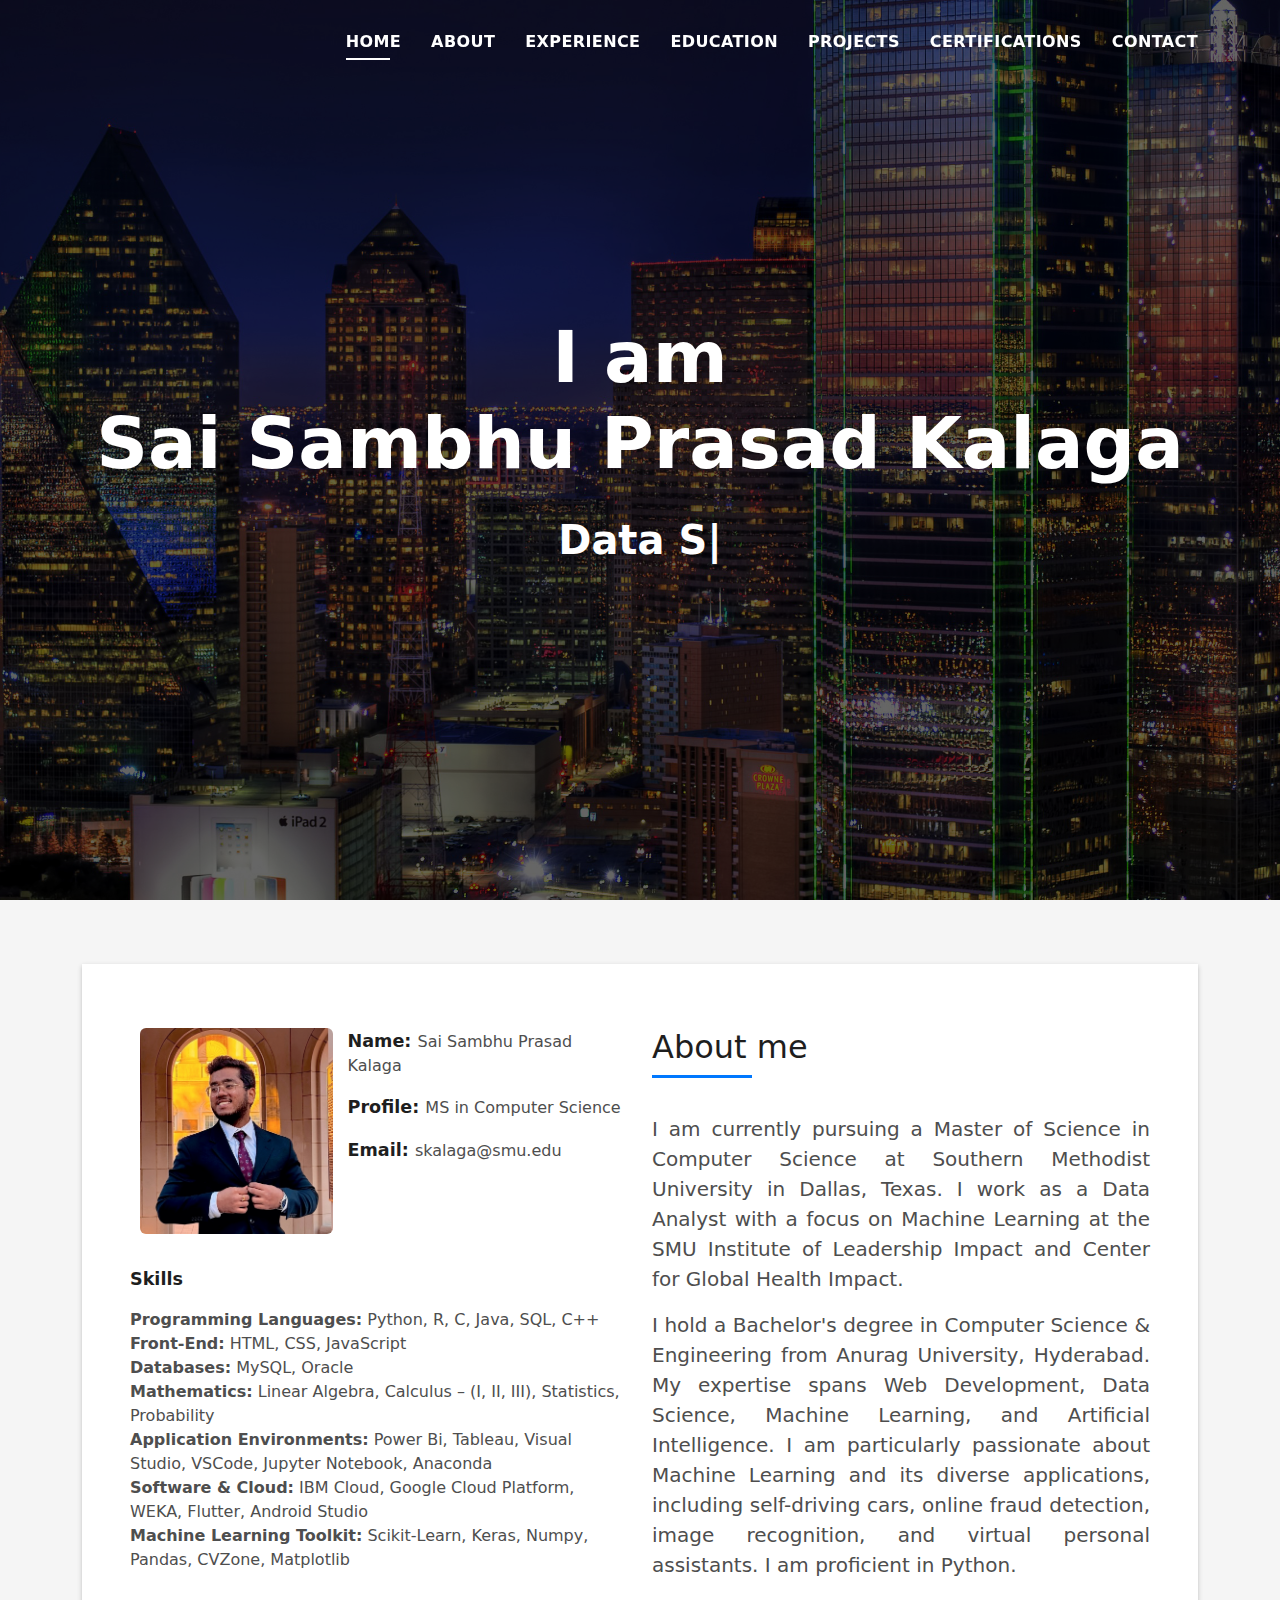
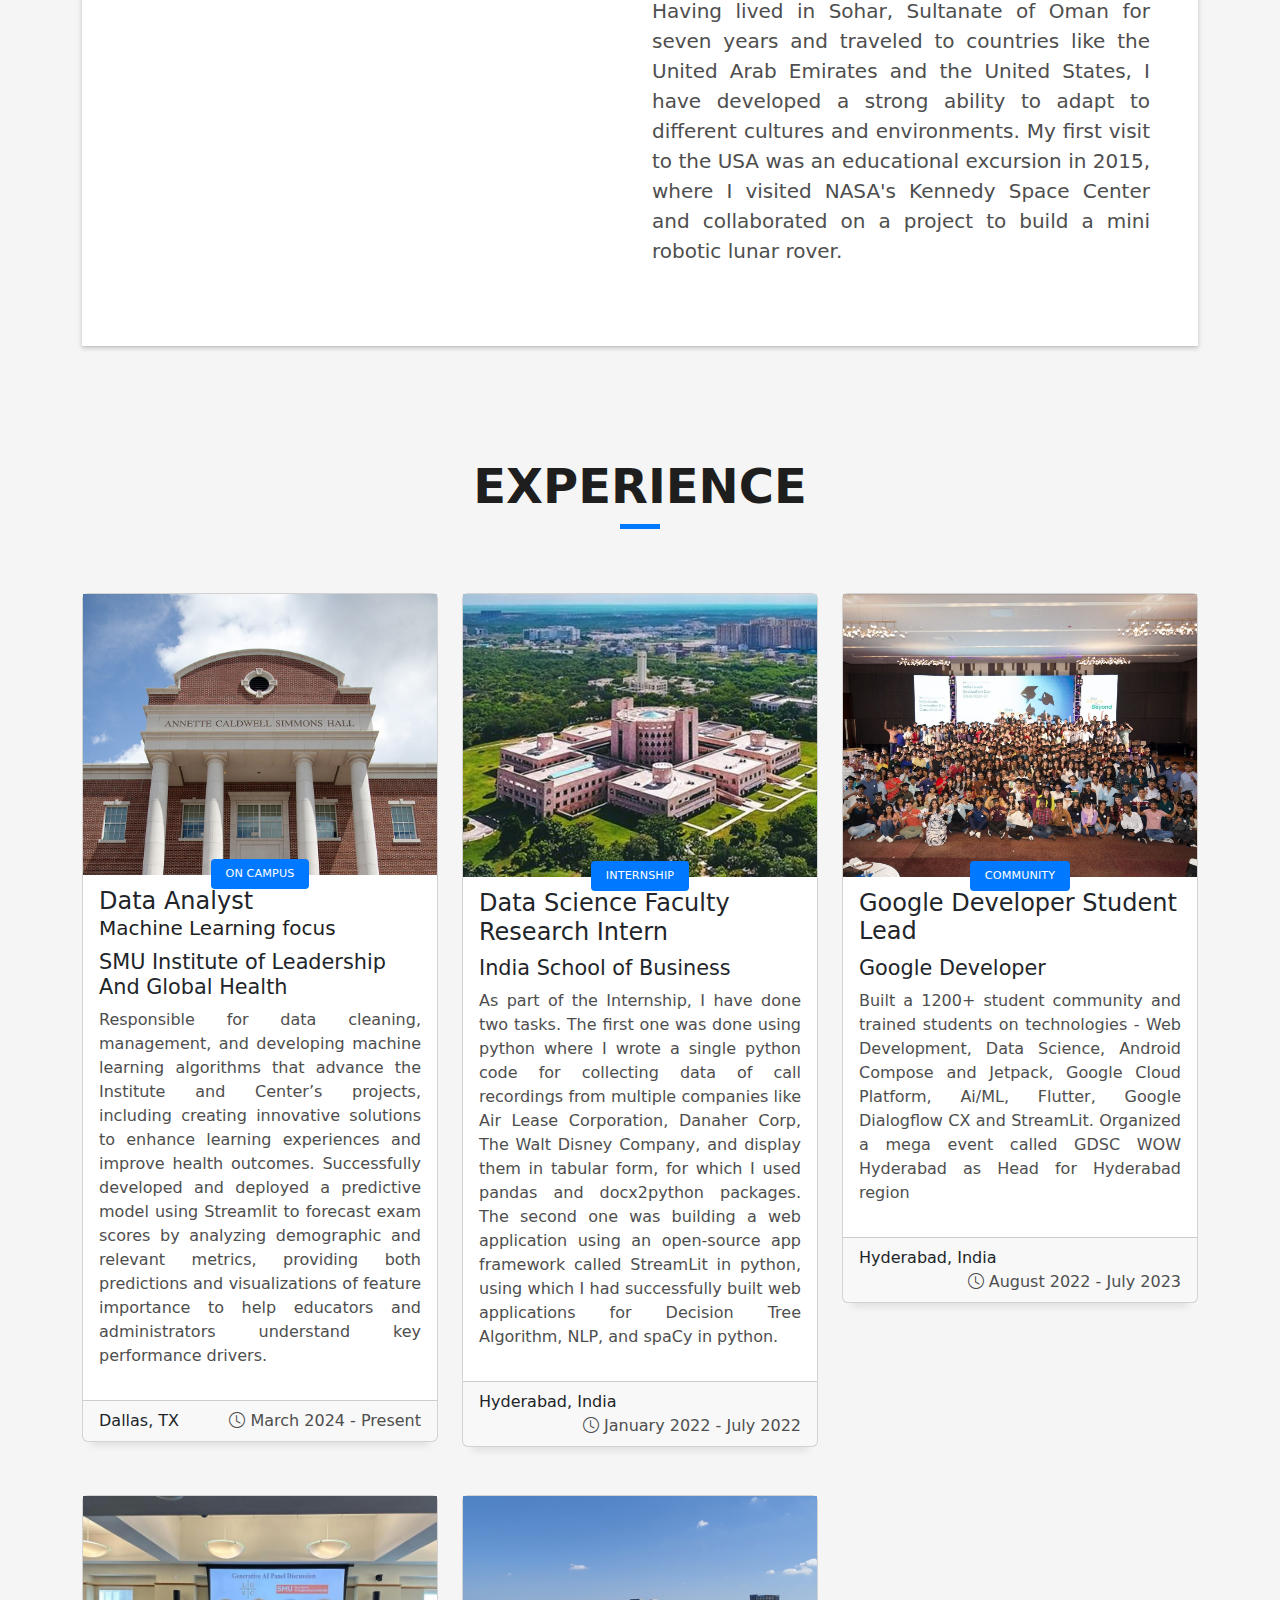
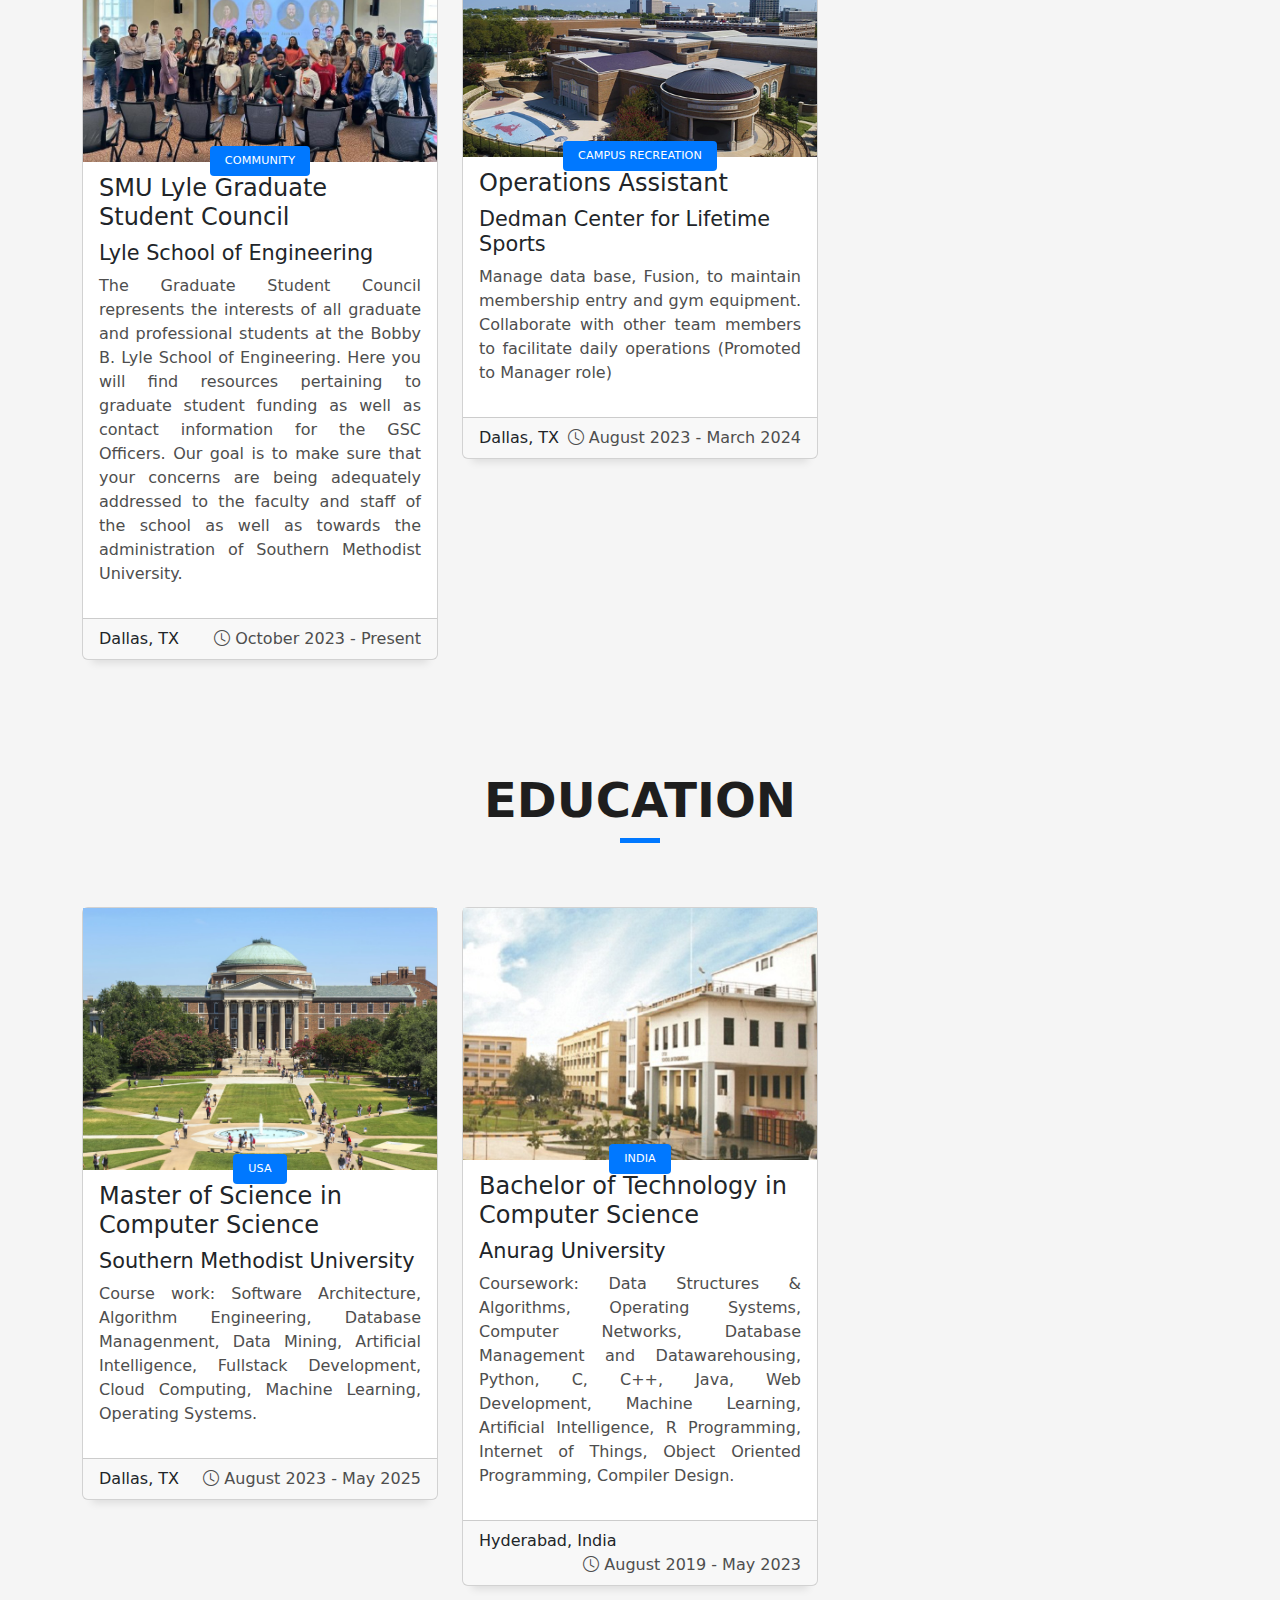
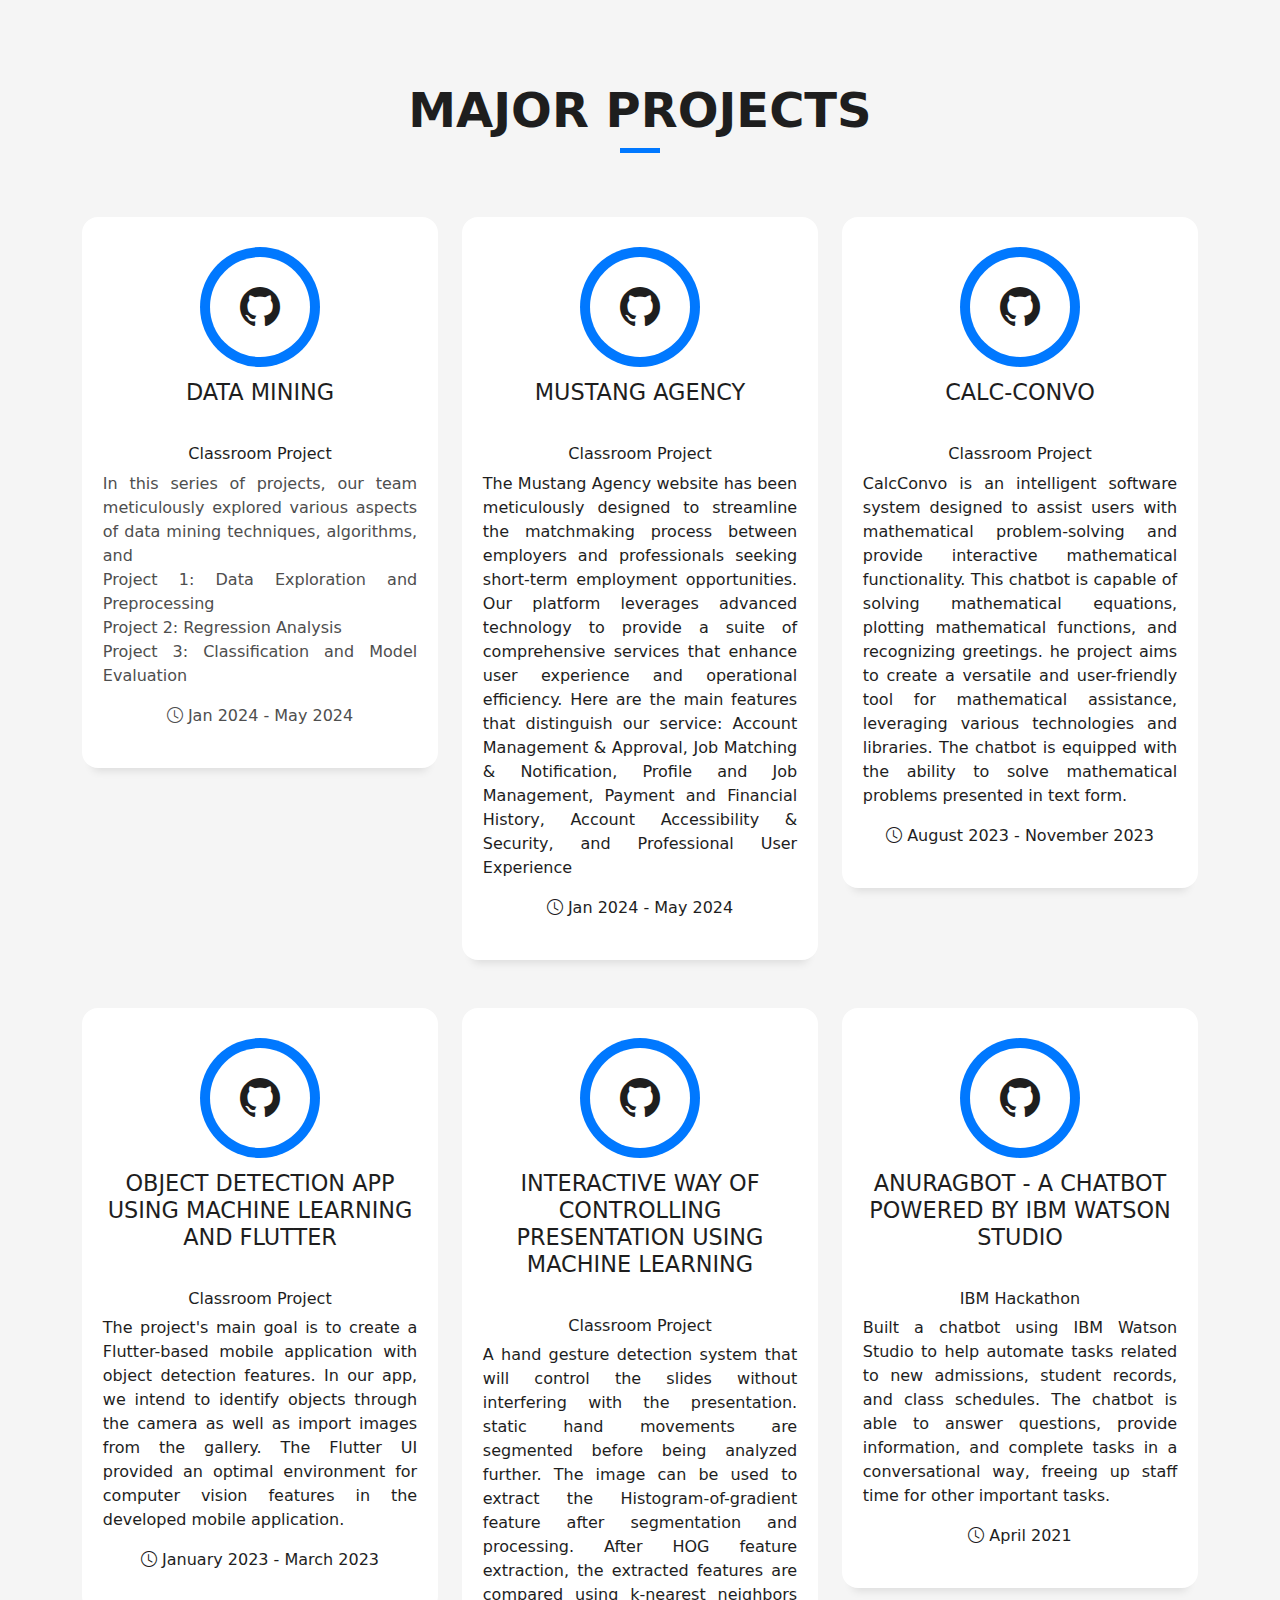
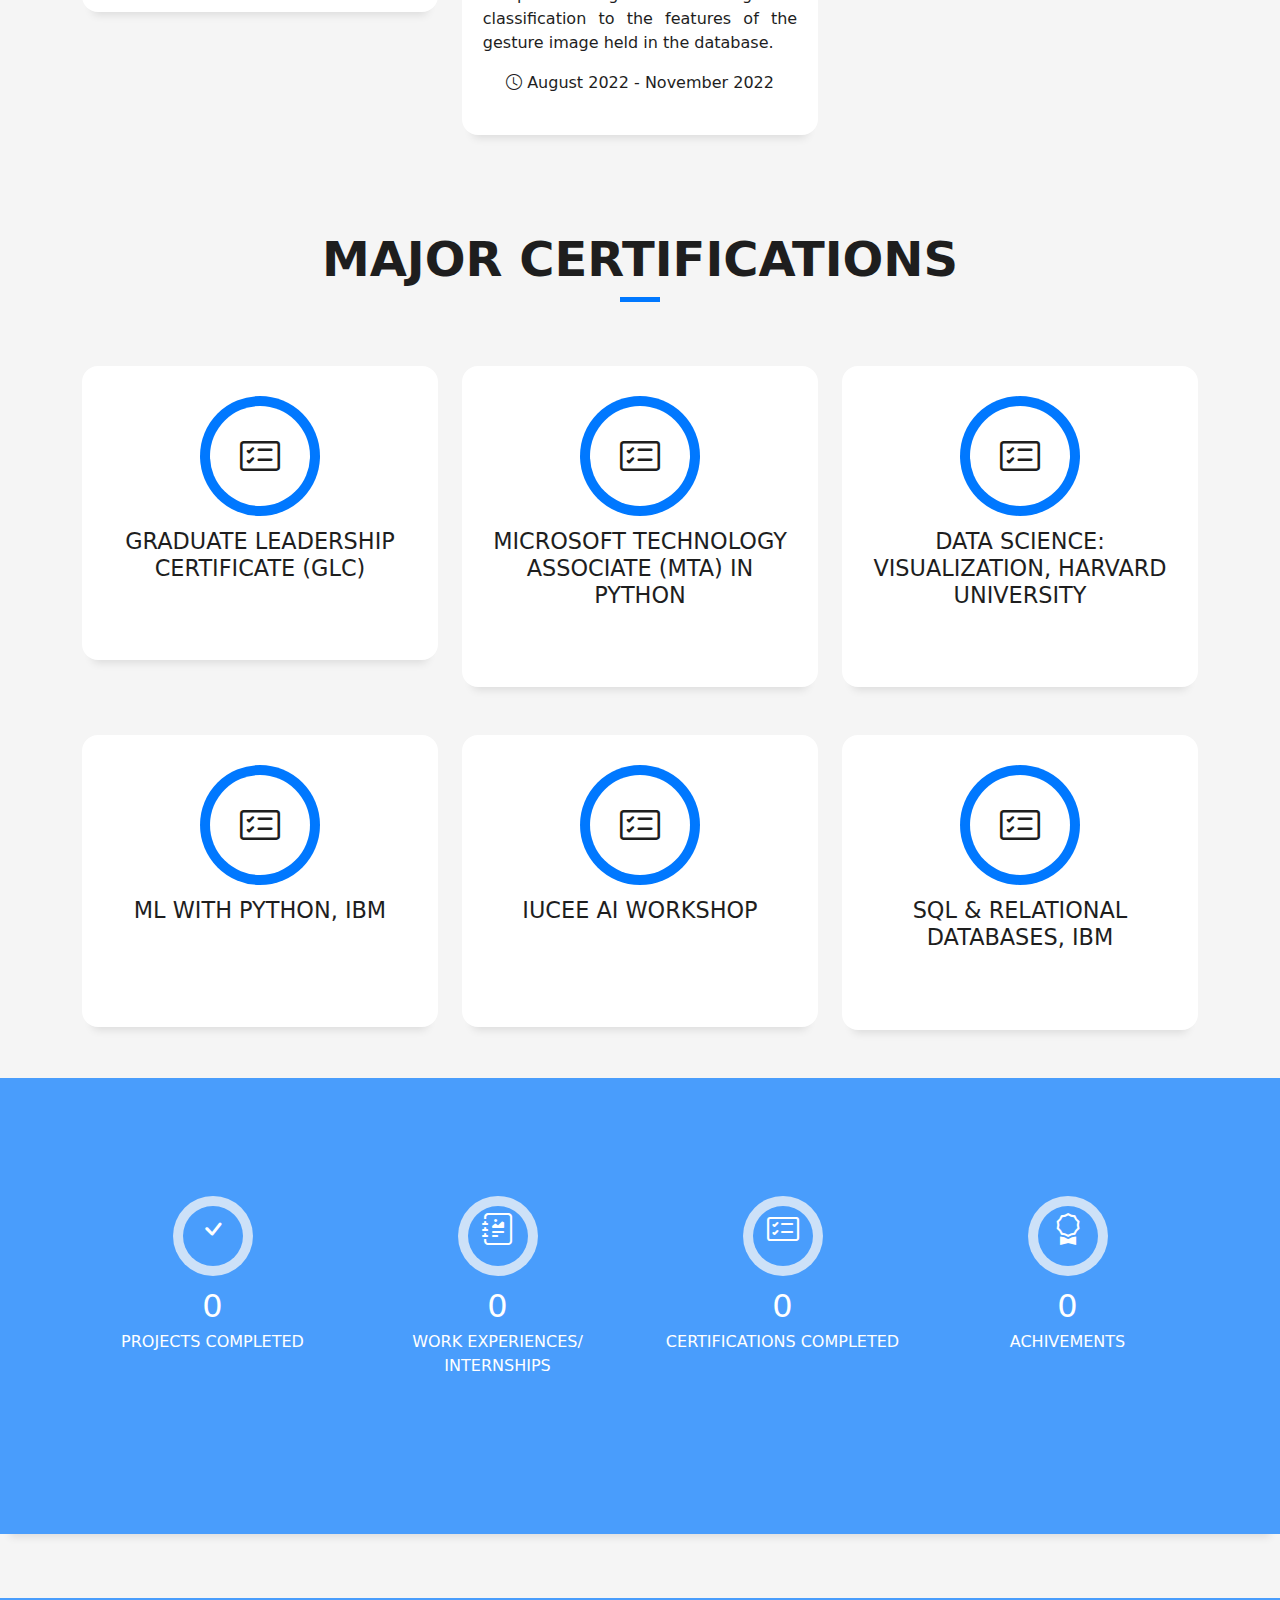
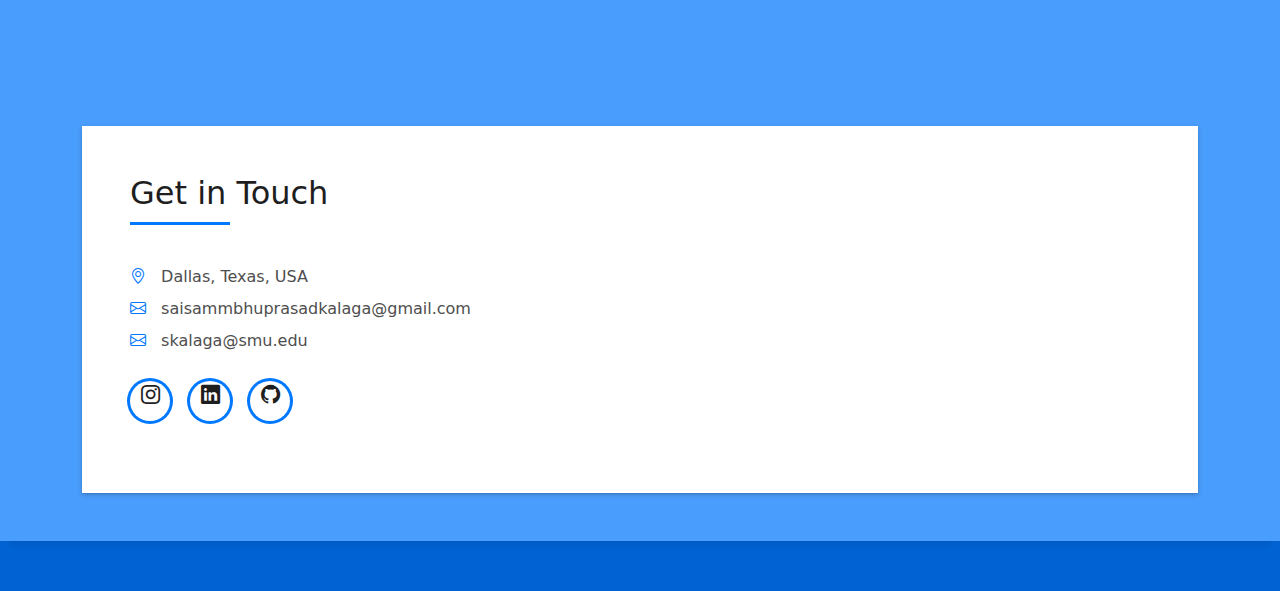
<file: index.html>
<!DOCTYPE html>
<html lang="en">

<head>
  <meta charset="utf-8">
  <meta content="width=device-width, initial-scale=1.0" name="viewport">

  <title>Sambhu Prasad</title>
  <meta content="" name="description">
  <meta content="" name="keywords">

  <!-- Favicons -->
  <link href="assets/img/favicon.png" rel="icon">
  <link href="assets/img/apple-touch-icon.png" rel="apple-touch-icon">

  <!-- Vendor CSS Files -->
  <link href="assets/vendor/bootstrap/css/bootstrap.min.css" rel="stylesheet">
  <link href="assets/vendor/bootstrap-icons/bootstrap-icons.css" rel="stylesheet">
  <link href="assets/vendor/glightbox/css/glightbox.min.css" rel="stylesheet">
  <link href="assets/vendor/swiper/swiper-bundle.min.css" rel="stylesheet">

  <!-- Template Main CSS File -->
  <link href="assets/css/style.css" rel="stylesheet">

  <!-- =======================================================
  * Template Name: DevFolio
  * Updated: May 30 2023 with Bootstrap v5.3.0
  * Template URL: https://bootstrapmade.com/devfolio-bootstrap-portfolio-html-template/
  * Author: BootstrapMade.com
  * License: https://bootstrapmade.com/license/
  ======================================================== -->
</head>

<body>

  <!-- ======= Header ======= -->
  <header id="header" class="fixed-top">
    <div class="container d-flex align-items-center justify-content-between">

      <h1 class="logo"><a href="index.html"></a></h1>
      <!-- Uncomment below if you prefer to use an image logo -->
      <!-- <a href="index.html" class="logo"><img src="assets/img/logo.png" alt="" class="img-fluid"></a>-->

      <nav id="navbar" class="navbar">
        <ul>
          <li><a class="nav-link scrollto active" href="#hero">Home</a></li>
          <li><a class="nav-link scrollto" href="#about">About</a></li>
          <li><a class="nav-link scrollto " href="#blog">Experience</a></li>
          <li><a class="nav-link scrollto " href="#education">Education</a></li>
          <li><a class="nav-link scrollto " href="#projects">Projects</a></li>
          <li><a class="nav-link scrollto" href="#services">Certifications</a></li>


          <!--<li class="dropdown"><a href="#"><span>Drop Down</span> <i class="bi bi-chevron-down"></i></a>
            <ul>
              <li><a href="#">Drop Down 1</a></li>
              <li class="dropdown"><a href="#"><span>Deep Drop Down</span> <i class="bi bi-chevron-right"></i></a>
                <ul>
                  <li><a href="#">Deep Drop Down 1</a></li>
                  <li><a href="#">Deep Drop Down 2</a></li>
                  <li><a href="#">Deep Drop Down 3</a></li>
                  <li><a href="#">Deep Drop Down 4</a></li>
                  <li><a href="#">Deep Drop Down 5</a></li>
                </ul>
              </li>
              <li><a href="#">Drop Down 2</a></li>
              <li><a href="#">Drop Down 3</a></li>
              <li><a href="#">Drop Down 4</a></li>
            </ul>
          </li>-->
          <li><a class="nav-link scrollto" href="#contact">Contact</a></li>
        </ul>
        <i class="bi bi-list mobile-nav-toggle"></i>
      </nav><!-- .navbar -->

    </div>
  </header><!-- End Header -->

  <!-- ======= Hero Section ======= -->
  <div id="hero" class="hero route bg-image" style="background-image: url(assets/img/hero-bg.png)">
    <div class="overlay-itro"></div>
    <div class="hero-content display-table">
      <div class="table-cell">
        <div class="container">
          <!--<p class="display-6 color-d">Hello, world!</p>-->
          <h1 class="hero-title mb-4">I am<br>Sai Sambhu Prasad Kalaga</h4>
            <p class="hero-subtitle"><span class="typed"
                data-typed-items="Data Science, Machine Learning, Artificial Intelligence, Full Stack Developer, Cloud Computing, Algorithm Engineering, Software Architecture, Database Management"></span>
            </p>
            <!-- <p class="pt-3"><a class="btn btn-primary btn js-scroll px-4" href="#about" role="button">Learn More</a></p> -->
        </div>
      </div>
    </div>
  </div><!-- End Hero Section -->

  <main id="main">

    <!-- ======= About Section ======= -->
    <section id="about" class="about-mf sect-pt4 route">
      <div class="container">
        <div class="row">
          <div class="col-sm-12">
            <div class="box-shadow-full">
              <div class="row">
                <div class="col-md-6">
                  <div class="row">
                    <div class="col-sm-6 col-md-5">
                      <div class="about-img">
                        <img src="assets/img/testimonial-2.jpg" class="img-fluid rounded b-shadow-a" alt="">
                      </div>
                    </div>
                    <div class="col-sm-6 col-md-7">
                      <div class="about-info">
                        <p><span class="title-s">Name: </span> <span>Sai Sambhu Prasad Kalaga</span></p>
                        <p><span class="title-s">Profile: </span> <span>MS in Computer Science</span></p>
                        <p><span class="title-s">Email: </span> <span>skalaga@smu.edu</span></p>
                      </div>
                    </div>
                  </div>
                  <div class="skill-mf">
                    <p class="title-s">Skills</p>
                    <span><b>Programming Languages:</b> Python, R, C, Java, SQL, C++</span>
                    <br>
                    <span><b>Front-End:</b> HTML, CSS, JavaScript</span>
                    <br>
                    <span><b>Databases:</b> MySQL, Oracle</span>
                    <br>
                    <span><b>Mathematics:</b> Linear Algebra, Calculus – (I, II, III), Statistics,
                      Probability</span>
                    <br>
                    <span><b>Application Environments:</b> Power Bi, Tableau, Visual Studio,
                      VSCode, Jupyter Notebook, Anaconda</span>
                    <br>
                    <span><b>Software & Cloud:</b> IBM Cloud, Google Cloud Platform, WEKA,
                      Flutter, Android Studio</span>
                    <br>
                    <span><b>Machine Learning Toolkit:</b> Scikit-Learn, Keras, Numpy, Pandas,
                      CVZone, Matplotlib</span>
                    <br>
                  </div>
                </div>
                <div class="col-md-6">
                  <div class="about-me pt-4 pt-md-0">
                    <div class="title-box-2">
                      <h5 class="title-left">
                        About me
                      </h5>
                    </div>
                    <p style="text-align: justify;" class="lead">
                      I am currently pursuing a Master of Science in Computer Science at Southern Methodist University
                      in Dallas, Texas. I work as a Data Analyst with a focus on Machine Learning at the SMU Institute
                      of Leadership Impact and Center for Global Health Impact.
                    </p>
                    <p style="text-align: justify;" class="lead">
                      I hold a Bachelor's degree in Computer Science & Engineering from Anurag University, Hyderabad. My
                      expertise spans Web Development, Data Science, Machine Learning, and Artificial Intelligence. I am
                      particularly passionate about Machine Learning and its diverse applications, including
                      self-driving cars, online fraud detection, image recognition, and virtual personal assistants. I
                      am proficient in Python.
                    </p>
                    <p style="text-align: justify;" class="lead">
                      Having lived in Sohar, Sultanate of Oman for seven years and traveled to countries like the United
                      Arab Emirates and the United States, I have developed a strong ability to adapt to different
                      cultures and environments. My first visit to the USA was an educational excursion in 2015, where I
                      visited NASA's Kennedy Space Center and collaborated on a project to build a mini robotic lunar
                      rover.
                    </p>
                  </div>
                </div>
              </div>
            </div>
          </div>
        </div>
      </div>
    </section><!-- End About Section -->

    <!-- ======= Experience Section ======= -->
    <section id="blog" class="blog-mf sect-pt4 route">
      <div class="container">
        <div class="row">
          <div class="col-sm-12">
            <div class="title-box text-center">
              <h3 class="title-a">
                Experience
              </h3>
              <div class="line-mf"></div>
            </div>
          </div>
        </div>
        <div class="row">
          <div class="col-md-4">
            <div class="card card-blog">
              <div class="card-img">
                <img src="assets/img/post-1.jpg" alt="" class="img-fluid">
              </div>
              <div class="card-body">
                <div class="card-category-box">
                  <div class="card-category">
                    <h6 class="category">On Campus</h6>
                  </div>
                </div>
                <h4 class="card-subtitle">Data Analyst <h5>Machine Learning focus</h5>
                </h4>
                <h3 class="card-title"><a>SMU Institute of Leadership And Global Health</a></h3>
                <p style="text-align: justify;" class="card-description">
                  Responsible for data cleaning, management, and developing machine learning algorithms that advance the
                  Institute and Center’s projects, including creating innovative solutions to enhance learning
                  experiences and improve health outcomes. Successfully developed and deployed a predictive model using
                  Streamlit to forecast exam scores by analyzing demographic and relevant metrics, providing both
                  predictions and visualizations of feature importance to help educators and administrators understand
                  key performance drivers.
                </p>
              </div>
              <div class="card-footer">
                <div class="post-author">

                  <!-- <img src="" alt="" class="avatar rounded-circle"> -->
                  <span class="author">Dallas, TX</span>

                </div>
                <div class="post-date">
                  <span class="bi bi-clock"></span> March 2024 - Present
                </div>
              </div>
            </div>
          </div>
          <div class="col-md-4">
            <div class="card card-blog">
              <div class="card-img">
                <img src="assets/img/post-2.jpg" alt="" class="img-fluid">
              </div>
              <div class="card-body">
                <div class="card-category-box">
                  <div class="card-category">
                    <h6 class="category">Internship</h6>
                  </div>
                </div>
                <h4 class="card-subtitle">Data Science Faculty Research Intern</h4>
                <h3 class="card-title"><a>India School of Business</a></h3>
                <p style="text-align: justify;" class="card-description">
                  As part of the Internship, I have done two tasks. The first one was done using python where I wrote a
                  single python code for collecting data of call recordings from multiple companies like Air Lease
                  Corporation, Danaher Corp, The Walt Disney Company, and display them in tabular form, for which I used
                  pandas and docx2python packages. The second one was building a web application using an open-source
                  app framework called StreamLit in python, using which I had successfully built web applications for
                  Decision Tree Algorithm, NLP, and spaCy in python.
                </p>
              </div>
              <div class="card-footer">
                <div class="post-author">

                  <!-- <img src="assets/img/testimonial-2.jpg" alt="" class="avatar rounded-circle"> -->
                  <span class="author">Hyderabad, India</span>

                </div>
                <div class="post-date">
                  <span class="bi bi-clock"></span> January 2022 - July 2022
                </div>
              </div>
            </div>
          </div>
          <div class="col-md-4">
            <div class="card card-blog">
              <div class="card-img">
                <img src="assets/img/post-3.jpg" alt="" class="img-fluid">
              </div>
              <div class="card-body">
                <div class="card-category-box">
                  <div class="card-category">
                    <h6 class="category">Community</h6>
                  </div>
                </div>
                <h4 class="card-subtitle">Google Developer Student Lead</h4>
                <h3 class="card-title"><a>Google Developer</a></h3>
                <p style="text-align: justify;" class="card-description">
                  Built a 1200+ student community and trained students on technologies - Web Development, Data Science,
                  Android Compose and Jetpack, Google Cloud Platform, Ai/ML, Flutter, Google Dialogflow CX and
                  StreamLit. Organized a mega event called GDSC WOW Hyderabad as Head for Hyderabad region
                </p>
              </div>
              <div class="card-footer">
                <div class="post-author">
                  <span class="author">Hyderabad, India</span>
                </div>
                <div class="post-date">
                  <span class="bi bi-clock"></span> August 2022 - July 2023
                </div>
              </div>
            </div>
          </div>
          <div class="col-md-4">
            <div class="card card-blog">
              <div class="card-img">
                <img src="assets/img/post-4.png" alt="" class="img-fluid">
              </div>
              <div class="card-body">
                <div class="card-category-box">
                  <div class="card-category">
                    <h6 class="category">Community</h6>
                  </div>
                </div>
                <h4 class="card-subtitle">SMU Lyle Graduate Student Council</h4>
                <h3 class="card-title"><a>Lyle School of Engineering</a></h3>
                <p style="text-align: justify;" class="card-description">
                  The Graduate Student Council represents the interests of all graduate and professional students at the
                  Bobby B. Lyle School of Engineering. Here you will find resources pertaining to graduate student
                  funding as well as contact information for the GSC Officers. Our goal is to make sure that your
                  concerns are being adequately addressed to the faculty and staff of the school as well as towards the
                  administration of Southern Methodist University.
                </p>
              </div>
              <div class="card-footer">
                <div class="post-author">

                  <!-- <img src="assets/img/testimonial-2.jpg" alt="" class="avatar rounded-circle"> -->
                  <span class="author">Dallas, TX</span>

                </div>
                <div class="post-date">
                  <span class="bi bi-clock"></span> October 2023 - Present
                </div>
              </div>
            </div>
          </div>
          <div class="col-md-4">
            <div class="card card-blog">
              <div class="card-img">
                <img src="assets/img/post-5.jpg" alt="" class="img-fluid">
              </div>
              <div class="card-body">
                <div class="card-category-box">
                  <div class="card-category">
                    <h6 class="category">Campus Recreation</h6>
                  </div>
                </div>
                <h4 class="card-subtitle">Operations Assistant</h4>
                <h3 class="card-title"><a>Dedman Center for Lifetime Sports
                  </a></h3>
                <p style="text-align: justify;" class="card-description">
                  Manage data base, Fusion, to maintain membership entry and gym equipment. Collaborate with other team
                  members to facilitate daily operations (Promoted to Manager role)
                </p>
              </div>
              <div class="card-footer">
                <div class="post-author">

                  <!-- <img src="assets/img/testimonial-2.jpg" alt="" class="avatar rounded-circle"> -->
                  <span class="author">Dallas, TX</span>

                </div>
                <div class="post-date">
                  <span class="bi bi-clock"></span> August 2023 - March 2024
                </div>
              </div>
            </div>
          </div>
        </div>
      </div>
    </section><!-- End Experience Section -->

    <!-- ======= Education Section ======= -->
    <section id="education" class="blog-mf sect-pt4 route">
      <div class="container">
        <div class="row">
          <div class="col-sm-12">
            <div class="title-box text-center">
              <h3 class="title-a">
                Education
              </h3>
              <div class="line-mf"></div>
            </div>
          </div>
        </div>

        <div class="row">
          <div class="col-md-4">
            <div class="card card-blog">
              <div class="card-img">
                <img src="assets/img/post-6.jpg" alt="" class="img-fluid">
              </div>
              <div class="card-body">
                <div class="card-category-box">
                  <div class="card-category">
                    <h6 class="category">USA</h6>
                  </div>
                </div>
                <h4 class="card-subtitle">Master of Science in Computer Science</h4>
                <h3 class="card-title"><a>Southern Methodist University</a></h3>
                <p style="text-align: justify;" class="card-description">
                  Course work: Software Architecture, Algorithm Engineering, Database Managenment, Data Mining,
                  Artificial Intelligence, Fullstack Development, Cloud Computing, Machine Learning, Operating Systems.
                </p>
              </div>
              <div class="card-footer">
                <div class="post-author">

                  <!-- <img src="" alt="" class="avatar rounded-circle"> -->
                  <span class="author">Dallas, TX</span>

                </div>
                <div class="post-date">
                  <span class="bi bi-clock"></span> August 2023 - May 2025
                </div>
              </div>
            </div>
          </div>
          <div class="col-md-4">
            <div class="card card-blog">
              <div class="card-img">
                <img src="assets/img/post-7.png" alt="" class="img-fluid">
              </div>
              <div class="card-body">
                <div class="card-category-box">
                  <div class="card-category">
                    <h6 class="category">India</h6>
                  </div>
                </div>
                <h4 class="card-subtitle">Bachelor of Technology in Computer Science</h4>
                <h3 class="card-title"><a>Anurag University</a></h3>
                <p style="text-align: justify;" class="card-description">
                  Coursework: Data Structures & Algorithms, Operating Systems, Computer Networks, Database Management
                  and Datawarehousing, Python, C, C++, Java, Web Development, Machine Learning, Artificial Intelligence,
                  R Programming, Internet of Things, Object Oriented Programming, Compiler Design.
                </p>
              </div>
              <div class="card-footer">
                <div class="post-author">

                  <!-- <img src="assets/img/testimonial-2.jpg" alt="" class="avatar rounded-circle"> -->
                  <span class="author">Hyderabad, India</span>

                </div>
                <div class="post-date">
                  <span class="bi bi-clock"></span> August 2019 - May 2023
                </div>
              </div>
            </div>
          </div>
        </div>
      </div>
    </section><!-- End Education Section -->

    <!-- ======= Projects Section ======= -->
    <section id="projects" class="services-mf pt-5 route">
      <div class="container">
        <div class="row">
          <div class="col-sm-12">
            <div class="title-box text-center">
              <h3 class="title-a">
                Major Projects
              </h3>
              <div class="line-mf"></div>
            </div>
          </div>
        </div>
        <div class="row">
          <div class="col-md-4">
            <a>
              <div class="service-box">
                <div class="service-ico">
                  <span class="ico-circle"><i class="bi bi-github"></i></span>
                </div>
                <div class="service-content">
                  <h2 class="s-title">Data Mining</h2><br>
                  <div class="card-category-box">
                    <div class="card-category">
                      <h6 class="category">Classroom Project</h6>
                    </div>
                  </div>
                  <p style="text-align: justify;" class="card-description">
                    In this series of projects, our team meticulously explored various aspects of data mining
                    techniques, algorithms, and <br>
                    Project 1: Data Exploration and Preprocessing <br>
                    Project 2: Regression Analysis <br>
                    Project 3: Classification and Model Evaluation
                  </p>
                  <div class="post-date">
                    <span class="bi bi-clock"></span> Jan 2024 - May 2024
                  </div>

                </div>
              </div>
            </a>
          </div>
          <div class="col-md-4">
            <a target="_blank"
              href="https://github.com/StarBrreaker/CS7392--Group-Project--Mustang-Agency--Team-E--Hung-Tran--Yiran-Yu--Sai-Sambhu-Prasad-Kalaga">
              <div class="service-box">
                <div class="service-ico">
                  <span class="ico-circle"><i class="bi bi-github"></i></span>
                </div>
                <div class="service-content">
                  <h2 class="s-title">Mustang Agency</h2><br>
                  <div class="card-category-box">
                    <div class="card-category">
                      <h6 class="category">Classroom Project</h6>
                    </div>
                  </div>
                  <p style="text-align: justify;" class="card-description">
                    The Mustang Agency website has been meticulously designed to streamline the matchmaking process
                    between employers and professionals seeking short-term employment opportunities. Our platform
                    leverages advanced technology to provide a suite of comprehensive services that enhance user
                    experience and operational efficiency. Here are the main features that distinguish our service:
                    Account Management & Approval, Job Matching & Notification, Profile and Job Management, Payment and
                    Financial History, Account Accessibility & Security, and Professional User Experience
                  </p>
                  <div class="post-date">
                    <span class="bi bi-clock"></span> Jan 2024 - May 2024
                  </div>

                </div>
              </div>
            </a>
          </div>
          <div class="col-md-4">
            <a target="_blank"
              href="https://github.com/Brianrmendes/CS7319-Final-Project-Group-12-Brian-Ronald-Mendes_Sai-Sambhu-Prasad-Kalaga">
              <div class="service-box">
                <div class="service-ico">
                  <span class="ico-circle"><i class="bi bi-github"></i></span>
                </div>
                <div class="service-content">
                  <h2 class="s-title">
                    Calc-Convo</h2><br>
                  <div class="card-category-box">
                    <div class="card-category">
                      <h6 class="category">Classroom Project</h6>
                    </div>
                  </div>
                  <p style="text-align: justify;" class="card-description">
                    CalcConvo is an intelligent software system designed to assist users with mathematical
                    problem-solving and provide interactive mathematical functionality. This chatbot is capable of
                    solving mathematical equations, plotting mathematical functions, and recognizing greetings. he
                    project aims to create a versatile and user-friendly tool for mathematical assistance, leveraging
                    various technologies and libraries. The chatbot is equipped with the ability to solve mathematical
                    problems presented in text form.
                  </p>
                  <div class="post-date">
                    <span class="bi bi-clock"></span> August 2023 - November 2023
                  </div>

                </div>
              </div>
            </a>
          </div>
          <div class="col-md-4">
            <a target="_blank" href="https://github.com/sambhukalaga27/mlproject">
              <div class="service-box">
                <div class="service-ico">
                  <span class="ico-circle"><i class="bi bi-github"></i></span>
                </div>
                <div class="service-content">
                  <h2 class="s-title">
                    Object Detection App Using Machine Learning And Flutter</h2><br>
                  <div class="card-category-box">
                    <div class="card-category">
                      <h6 class="category">Classroom Project</h6>
                    </div>
                  </div>
                  <p style="text-align: justify;" class="card-description">
                    The project's main goal is to create a Flutter-based mobile application with object detection
                    features. In our app, we intend to identify objects through the camera as well as import images from
                    the gallery. The Flutter UI provided an optimal environment for computer vision features in the
                    developed mobile application.
                  </p>
                  <div class="post-date">
                    <span class="bi bi-clock"></span> January 2023 - March 2023
                  </div>

                </div>
              </div>
            </a>
          </div>
          <div class="col-md-4">
            <a target="_blank" href="https://github.com/sambhukalaga27/miniproject.git">
              <div class="service-box">
                <div class="service-ico">
                  <span class="ico-circle"><i class="bi bi-github"></i></span>
                </div>
                <div class="service-content">
                  <h2 class="s-title">
                    Interactive way of controlling presentation using Machine Learning</h2><br>
                  <div class="card-category-box">
                    <div class="card-category">
                      <h6 class="category">Classroom Project</h6>
                    </div>
                  </div>
                  <p style="text-align: justify;" class="card-description">
                    A hand gesture detection system that will control the slides without interfering with the
                    presentation. static hand movements are segmented before being analyzed further. The image can be
                    used to extract the Histogram-of-gradient feature after segmentation and processing. After HOG
                    feature extraction, the extracted features are compared using k-nearest neighbors classification to
                    the features of the gesture image held in the database.
                  </p>
                  <div class="post-date">
                    <span class="bi bi-clock"></span> August 2022 - November 2022
                  </div>

                </div>
              </div>
            </a>
          </div>

          <div class="col-md-4">
            <a target="_blank" href="https://github.com/smartinternz02/SPS-9331-Artificial-Intelligence.git">
              <div class="service-box">
                <div class="service-ico">
                  <span class="ico-circle"><i class="bi bi-github"></i></span>
                </div>
                <div class="service-content">
                  <h2 class="s-title">
                    AnuragBot - A Chatbot Powered by IBM Watson Studio</h2><br>
                  <div class="card-category-box">
                    <div class="card-category">
                      <h6 class="category">IBM Hackathon</h6>
                    </div>
                  </div>
                  <p style="text-align: justify;" class="card-description">
                    Built a chatbot using IBM Watson Studio to help automate tasks related to new admissions, student
                    records, and class schedules. The chatbot is able to answer questions, provide information, and
                    complete tasks in a conversational way, freeing up staff time for other important tasks.
                  </p>
                  <div class="post-date">
                    <span class="bi bi-clock"></span> April 2021
                  </div>

                </div>
              </div>
            </a>
          </div>

        </div>
      </div>
    </section><!-- End Projects Section -->

    <!-- ======= Services Section ======= -->
    <section id="services" class="services-mf pt-5 route">
      <div class="container">
        <div class="row">
          <div class="col-sm-12">
            <div class="title-box text-center">
              <h3 class="title-a">
                Major Certifications
              </h3>
              <div class="line-mf"></div>
            </div>
          </div>
        </div>
        <div class="row">
          <div class="col-md-4">
            <a target="_blank"
              href="https://media.licdn.com/dms/image/D562DAQHGle51o50gKQ/profile-treasury-image-shrink_800_800/0/1716412279396?e=1721570400&v=beta&t=aYsuVka1OeufRH--6OLqMyouMP5J4NpSesSSzhG4PFc">
              <div class="service-box">
                <div class="service-ico">
                  <span class="ico-circle"><i class="bi bi-card-checklist"></i></span>
                </div>
                <div class="service-content">
                  <h2 class="s-title">Graduate Leadership Certificate (GLC)</h2><br>
                </div>
              </div>
            </a>
          </div>
          <div class="col-md-4">
            <a target="_blank" href="https://www.credly.com/badges/c83be6ab-e2f7-44bd-b6e7-f6f8da5cb07c/linked_in">
              <div class="service-box">
                <div class="service-ico">
                  <span class="ico-circle"><i class="bi bi-card-checklist"></i></span>
                </div>
                <div class="service-content">
                  <h2 class="s-title">Microsoft Technology Associate (MTA) in Python</h2><br>
                </div>
              </div>
            </a>
          </div>
          <div class="col-md-4">
            <a target="_blank" href="https://courses.edx.org/certificates/a0debd978c49414fa7978a4320632c68">
              <div class="service-box">
                <div class="service-ico">
                  <span class="ico-circle"><i class="bi bi-card-checklist"></i></span>
                </div>
                <div class="service-content">
                  <h2 class="s-title">Data Science: Visualization, Harvard University</h2><br>
                </div>
              </div>
            </a>
          </div>
          <div class="col-md-4">
            <a target="_blank"
              href="https://www.credly.com/badges/097f7693-d5a0-4b24-a44d-87d773a145d5?source=linked_in_profile">
              <div class="service-box">
                <div class="service-ico">
                  <span class="ico-circle"><i class="bi bi-card-checklist"></i></span>
                </div>
                <div class="service-content">
                  <h2 class="s-title">ML with Python, IBM</h2><br><br>
                </div>
              </div>
            </a>
          </div>
          <div class="col-md-4">
            <a target="_blank" href="https://app.luminpdf.com/viewer/60b07508f1792000129ee191">
              <div class="service-box">
                <div class="service-ico">
                  <span class="ico-circle"><i class="bi bi-card-checklist"></i></span>
                </div>
                <div class="service-content">
                  <h2 class="s-title">IUCEE AI Workshop</h2><br><br>
                </div>
              </div>
            </a>
          </div>
          <!-- <div class="col-md-4">
            <div class="service-box">
              <div class="service-ico">
                <span class="ico-circle"><i class="bi bi-card-checklist"></i></span>
              </div>
              <div class="service-content">
                <h2 class="s-title">R Essentials, IBM</h2><br><br>
              </div>
            </div>
          </div> -->
          <div class="col-md-4">
            <a target="_blank" href="https://courses.cognitiveclass.ai/certificates/0fc12ad9d6f64caf95a23026a0edcc4b">
              <div class="service-box">
                <div class="service-ico">
                  <span class="ico-circle"><i class="bi bi-card-checklist"></i></span>
                </div>
                <div class="service-content">
                  <h2 class="s-title">SQL & Relational Databases, IBM</h2><br>
                </div>
              </div>
            </a>
          </div>
        </div>
      </div>
    </section><!-- End Services Section -->

    <!-- ======= Counter Section ======= -->
    <div class="section-counter paralax-mf bg-image" style="background-image: url(assets/img/counters-bg.jpg)">
      <div class="overlay-mf"></div>
      <div class="container position-relative">
        <div class="row">
          <div class="col-sm-3 col-lg-3">
            <div class="counter-box counter-box pt-4 pt-md-0">
              <div class="counter-ico">
                <span class="ico-circle"><i class="bi bi-check"></i></span>
              </div>
              <div class="counter-num">
                <p data-purecounter-start="0" data-purecounter-end="7" data-purecounter-duration="1"
                  class="counter purecounter"></p>
                <span class="counter-text">PROJECTS COMPLETED</span>
              </div>
            </div>
          </div>

          <div class="col-sm-3 col-lg-3">
            <div class="counter-box pt-4 pt-md-0">
              <div class="counter-ico">
                <span class="ico-circle"><i class="bi bi-journal-richtext"></i></span>
              </div>
              <div class="counter-num">
                <p data-purecounter-start="0" data-purecounter-end="2" data-purecounter-duration="1"
                  class="counter purecounter"></p>
                <span class="counter-text">WORK EXPERIENCES/ INTERNSHIPS</span>
              </div>
            </div>
          </div>
          <div class="col-sm-3 col-lg-3">
            <div class="counter-box pt-4 pt-md-0">
              <div class="counter-ico">
                <span class="ico-circle"><i class="bi bi-card-checklist"></i></span>
              </div>
              <div class="counter-num">
                <p data-purecounter-start="0" data-purecounter-end="25" data-purecounter-duration="1"
                  class="counter purecounter"></p>
                <span class="counter-text">CERTIFICATIONS COMPLETED</span>
              </div>
            </div>
          </div>
          <div class="col-sm-3 col-lg-3">
            <div class="counter-box pt-4 pt-md-0">
              <div class="counter-ico">
                <span class="ico-circle"><i class="bi bi-award"></i></span>
              </div>
              <div class="counter-num">
                <p data-purecounter-start="0" data-purecounter-end="6" data-purecounter-duration="1"
                  class="counter purecounter"></p>
                <span class="counter-text">ACHIVEMENTS</span>
              </div>
            </div>
          </div>
        </div>
      </div>
    </div><!-- End Counter Section -->

    <!-- ======= Contact Section ======= -->
    <section id="contact" class="paralax-mf footer-paralax bg-image sect-mt4 route"
      style="background-image: url(assets/img/overlay-bg.jpg)">
      <div class="overlay-mf"></div>
      <div class="container">
        <div class="row">
          <div class="col-sm-12">
            <div class="contact-mf">
              <div id="contact" class="box-shadow-full">
                <div class="row">
                  <div class="col-md-6">
                    <div class="title-box-2 pt-4 pt-md-0">
                      <h5 class="title-left">
                        Get in Touch
                      </h5>
                    </div>
                    <div class="more-info">
                      <ul class="list-ico">
                        <li style="font-size: 16px;"><span class="bi bi-geo-alt"></span> Dallas, Texas, USA</li>
                        <li style="font-size: 16px;"><span class="bi bi-envelope"></span>
                          saisammbhuprasadkalaga@gmail.com</li>
                        <li style="font-size: 16px;"><span class="bi bi-envelope"></span> skalaga@smu.edu</li>
                      </ul>
                    </div>
                    <div class="socials">
                      <ul>
                        <li style="font-size: 40px;"><a href="https://www.instagram.com/sambhu_kalaga/"><span
                              class="ico-circle"><i class="bi bi-instagram"></i></span></a></li>
                        <li style="font-size: 40px;"><a
                            href="https://www.linkedin.com/in/sai-sambhu-prasad-kalaga"><span class="ico-circle"><i
                                class="bi bi-linkedin"></i></span></a></li>
                        <li style="font-size: 40px;"><a href=""><span class="ico-circle"><i
                                class="bi bi-github"></i></span></a></li>
                      </ul>
                    </div>
                  </div>
                </div>
              </div>
            </div>
          </div>
        </div>
      </div>
    </section><!-- End Contact Section -->

  </main><!-- End #main -->

  <!-- ======= Footer ======= -->
  <footer>
    <div class="container">
      <div class="row">
        <div class="col-sm-12">
          <div class="copyright-box">
            <div class="credits">
              <!--
              All the links in the footer should remain intact.
              You can delete the links only if you purchased the pro version.
              Licensing information: https://bootstrapmade.com/license/
              Purchase the pro version with working PHP/AJAX contact form: https://bootstrapmade.com/buy/?theme=DevFolio
            -->
            </div>
          </div>
        </div>
      </div>
    </div>
  </footer><!-- End  Footer -->

  <div id="preloader"></div>
  <a href="#" class="back-to-top d-flex align-items-center justify-content-center"><i
      class="bi bi-arrow-up-short"></i></a>

  <!-- Vendor JS Files -->
  <script src="assets/vendor/purecounter/purecounter_vanilla.js"></script>
  <script src="assets/vendor/bootstrap/js/bootstrap.bundle.min.js"></script>
  <script src="assets/vendor/glightbox/js/glightbox.min.js"></script>
  <script src="assets/vendor/swiper/swiper-bundle.min.js"></script>
  <script src="assets/vendor/typed.js/typed.umd.js"></script>
  <script src="assets/vendor/php-email-form/validate.js"></script>

  <!-- Template Main JS File -->
  <script src="assets/js/main.js"></script>

</body>

</html>
</file>
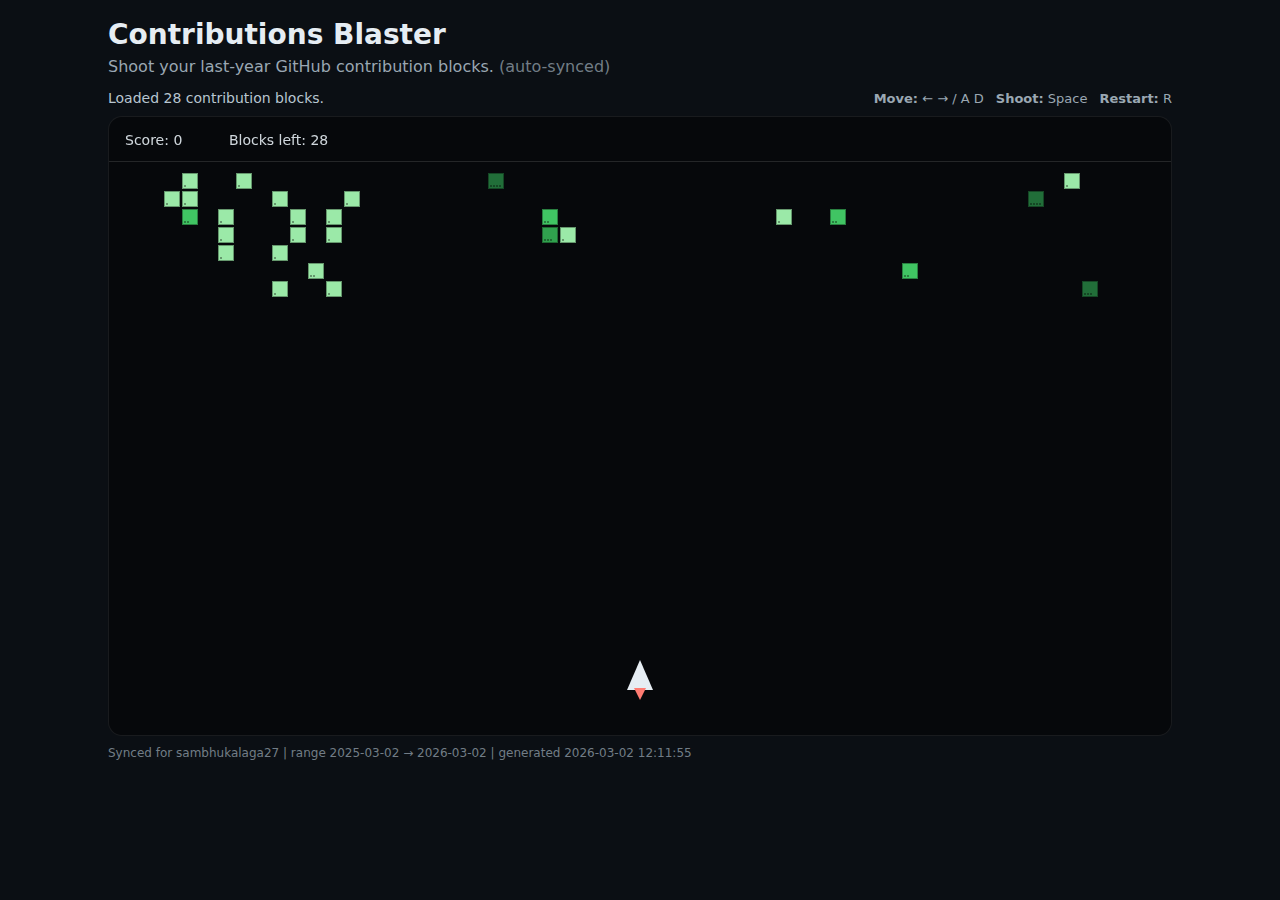
<file: docs/index.html>
<!doctype html>
<html lang="en">
  <head>
    <meta charset="utf-8" />
    <meta name="viewport" content="width=device-width,initial-scale=1" />
    <title>Contributions Blaster</title>
    <link rel="stylesheet" href="./style.css" />
  </head>
  <body>
    <div class="wrap">
      <header>
        <h1>Contributions Blaster</h1>
        <p>
          Shoot your last-year GitHub contribution blocks.
          <span class="muted">(auto-synced)</span>
        </p>
      </header>

      <div class="hud">
        <div id="status">Loading contributions…</div>
        <div class="controls">
          <span><b>Move:</b> ← → / A D</span>
          <span><b>Shoot:</b> Space</span>
          <span><b>Restart:</b> R</span>
        </div>
      </div>

      <canvas id="game"></canvas>

      <footer>
        <span class="muted" id="meta"></span>
      </footer>
    </div>

    <script type="module" src="./game.js"></script>
  </body>
</html>
</file>
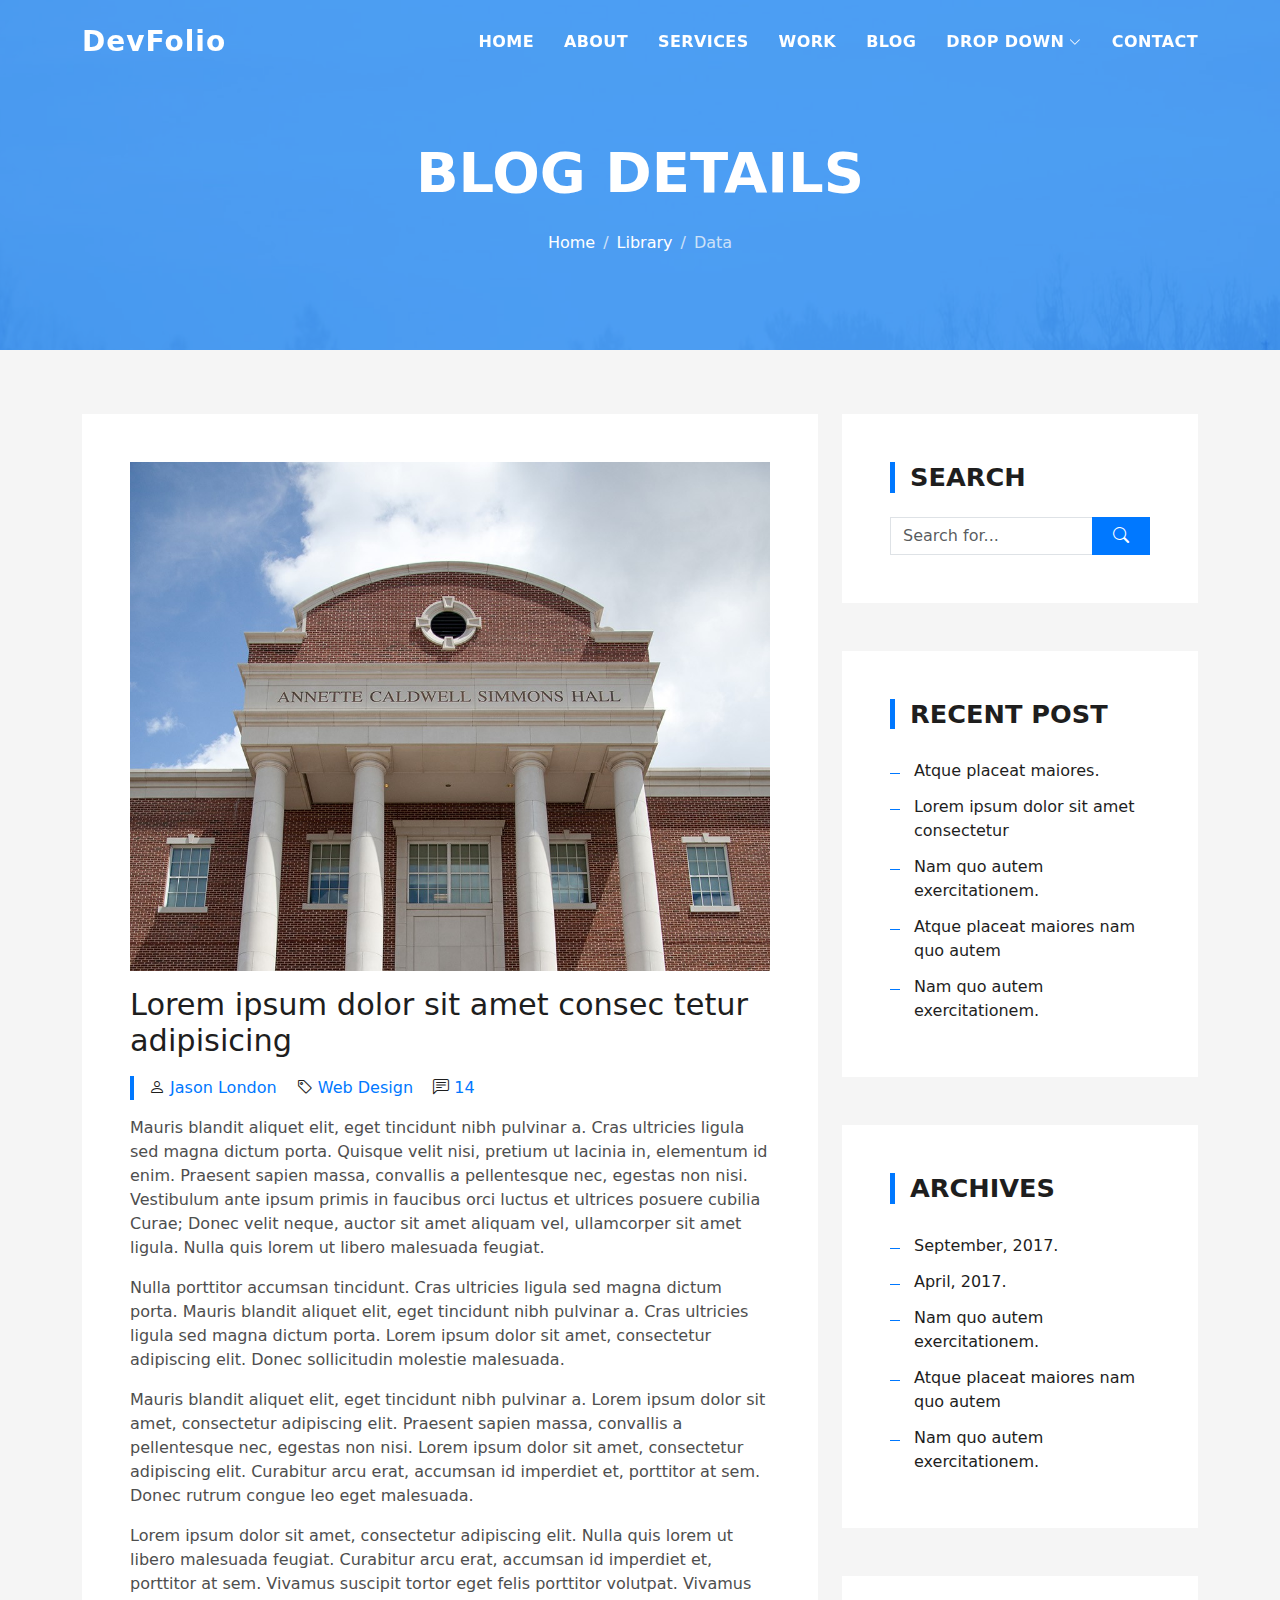
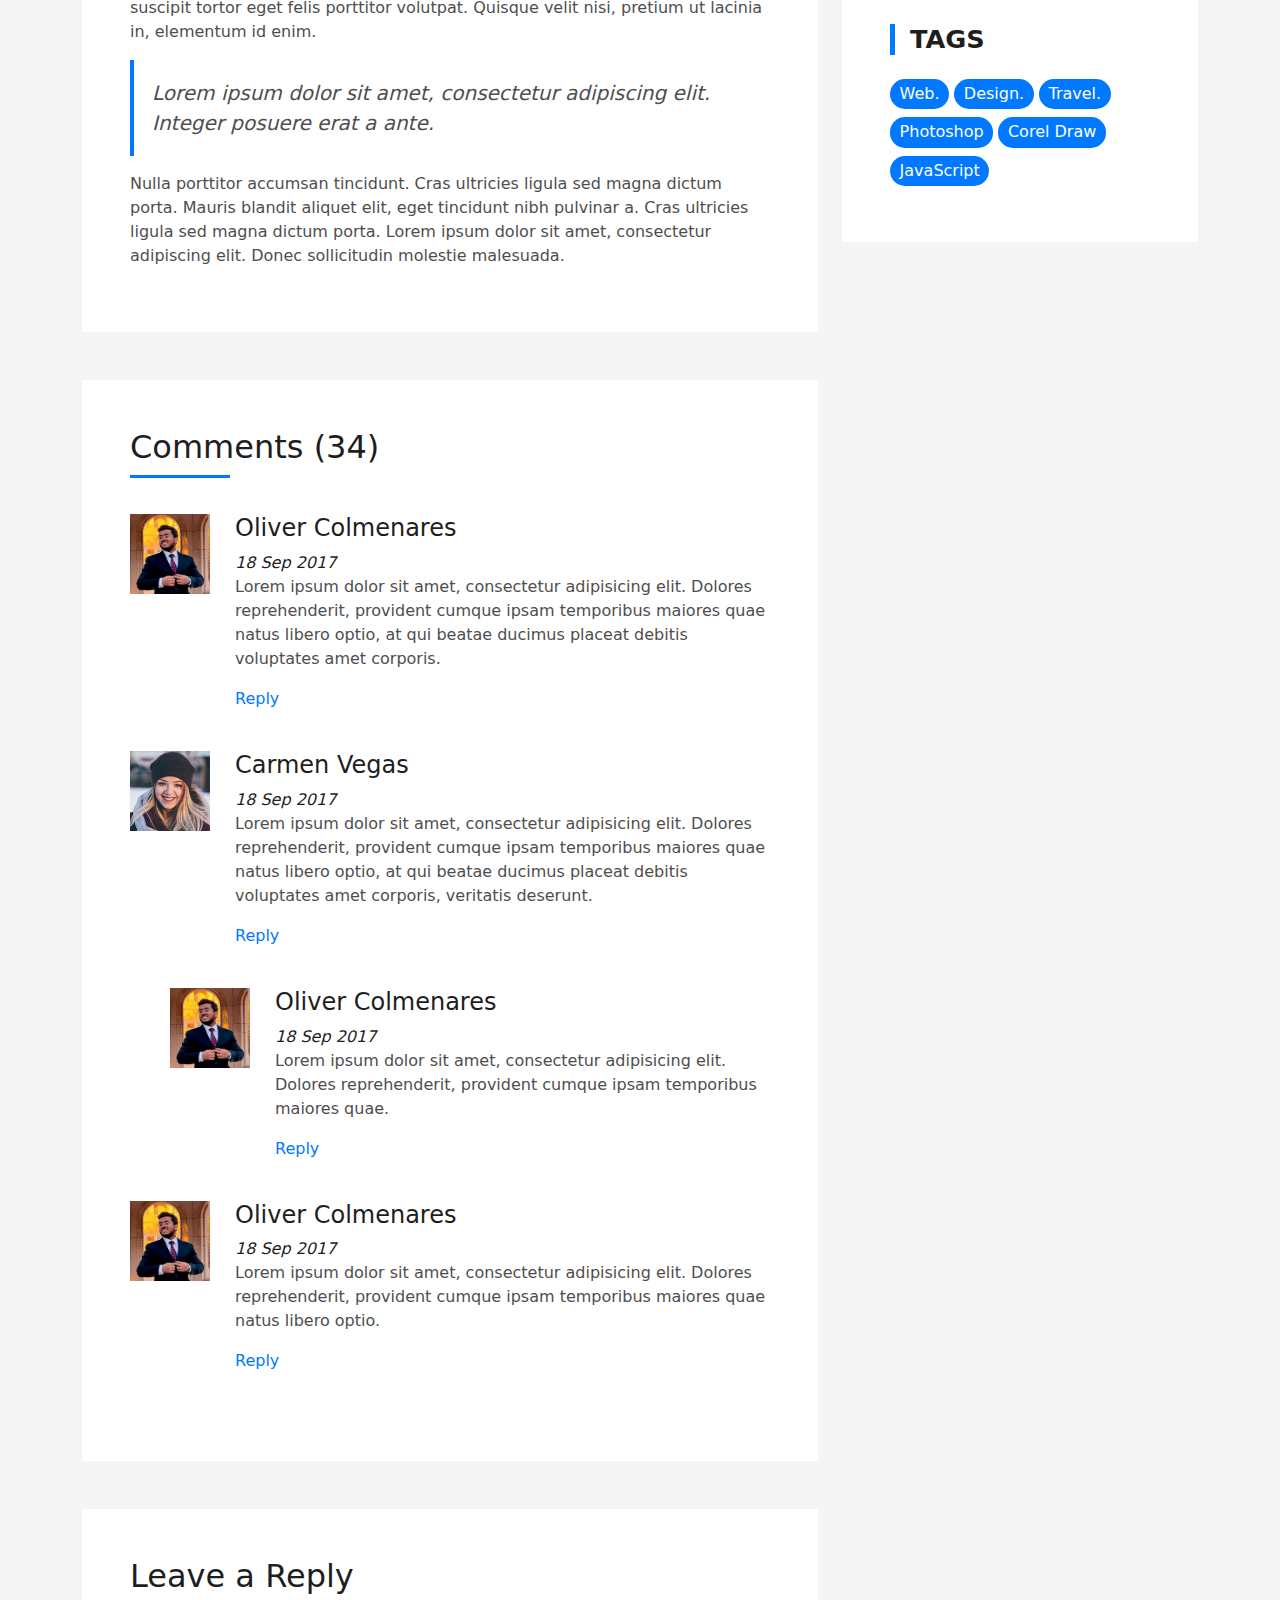
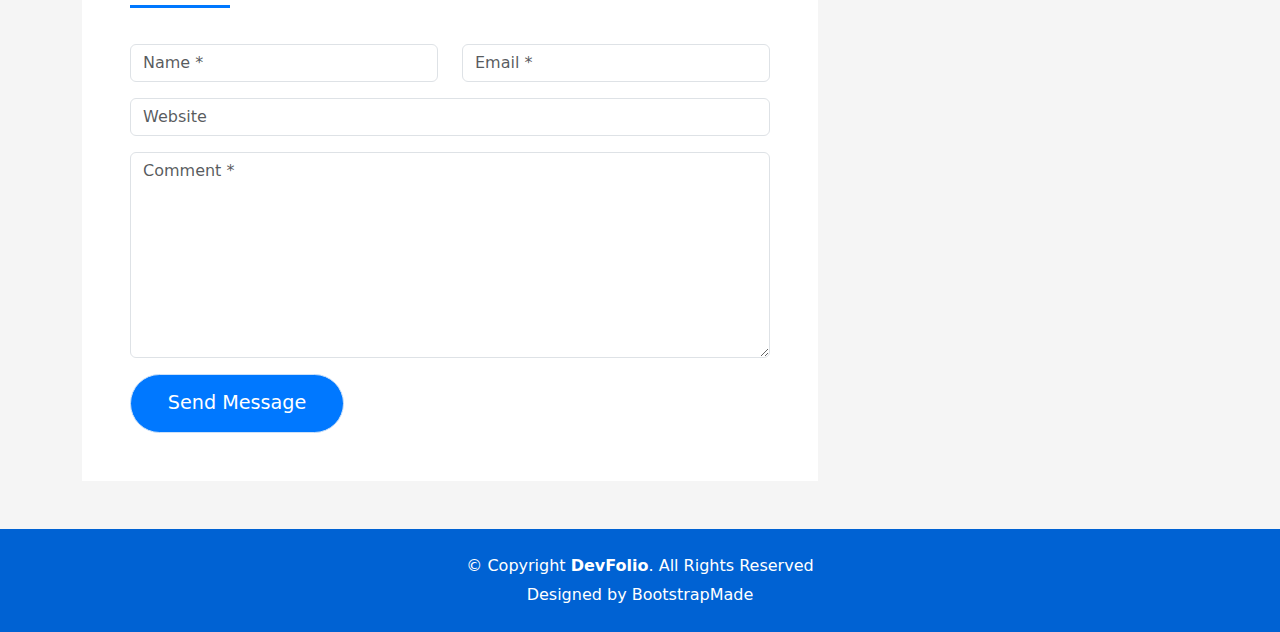
<file: blog-single.html>
<!DOCTYPE html>
<html lang="en">

<head>
  <meta charset="utf-8">
  <meta content="width=device-width, initial-scale=1.0" name="viewport">

  <title>DevFolio Bootstrap Portfolio Template - Blog Single</title>
  <meta content="" name="description">
  <meta content="" name="keywords">

  <!-- Favicons -->
  <link href="assets/img/favicon.png" rel="icon">
  <link href="assets/img/apple-touch-icon.png" rel="apple-touch-icon">

  <!-- Vendor CSS Files -->
  <link href="assets/vendor/bootstrap/css/bootstrap.min.css" rel="stylesheet">
  <link href="assets/vendor/bootstrap-icons/bootstrap-icons.css" rel="stylesheet">
  <link href="assets/vendor/glightbox/css/glightbox.min.css" rel="stylesheet">
  <link href="assets/vendor/swiper/swiper-bundle.min.css" rel="stylesheet">

  <!-- Template Main CSS File -->
  <link href="assets/css/style.css" rel="stylesheet">

  <!-- =======================================================
  * Template Name: DevFolio
  * Updated: May 30 2023 with Bootstrap v5.3.0
  * Template URL: https://bootstrapmade.com/devfolio-bootstrap-portfolio-html-template/
  * Author: BootstrapMade.com
  * License: https://bootstrapmade.com/license/
  ======================================================== -->
</head>

<body>

  <!-- ======= Header ======= -->
  <header id="header" class="fixed-top">
    <div class="container d-flex align-items-center justify-content-between">

      <h1 class="logo"><a href="index.html">DevFolio</a></h1>
      <!-- Uncomment below if you prefer to use an image logo -->
      <!-- <a href="index.html" class="logo"><img src="assets/img/logo.png" alt="" class="img-fluid"></a>-->

      <nav id="navbar" class="navbar">
        <ul>
          <li><a class="nav-link scrollto " href="#hero">Home</a></li>
          <li><a class="nav-link scrollto" href="#about">About</a></li>
          <li><a class="nav-link scrollto" href="#services">Services</a></li>
          <li><a class="nav-link scrollto " href="#work">Work</a></li>
          <li><a class="nav-link scrollto " href="#blog">Blog</a></li>
          <li class="dropdown"><a href="#"><span>Drop Down</span> <i class="bi bi-chevron-down"></i></a>
            <ul>
              <li><a href="#">Drop Down 1</a></li>
              <li class="dropdown"><a href="#"><span>Deep Drop Down</span> <i class="bi bi-chevron-right"></i></a>
                <ul>
                  <li><a href="#">Deep Drop Down 1</a></li>
                  <li><a href="#">Deep Drop Down 2</a></li>
                  <li><a href="#">Deep Drop Down 3</a></li>
                  <li><a href="#">Deep Drop Down 4</a></li>
                  <li><a href="#">Deep Drop Down 5</a></li>
                </ul>
              </li>
              <li><a href="#">Drop Down 2</a></li>
              <li><a href="#">Drop Down 3</a></li>
              <li><a href="#">Drop Down 4</a></li>
            </ul>
          </li>
          <li><a class="nav-link scrollto" href="#contact">Contact</a></li>
        </ul>
        <i class="bi bi-list mobile-nav-toggle"></i>
      </nav><!-- .navbar -->

    </div>
  </header><!-- End Header -->

  <div class="hero hero-single route bg-image" style="background-image: url(assets/img/overlay-bg.jpg)">
    <div class="overlay-mf"></div>
    <div class="hero-content display-table">
      <div class="table-cell">
        <div class="container">
          <h2 class="hero-title mb-4">Blog Details</h2>
          <ol class="breadcrumb d-flex justify-content-center">
            <li class="breadcrumb-item">
              <a href="#">Home</a>
            </li>
            <li class="breadcrumb-item">
              <a href="#">Library</a>
            </li>
            <li class="breadcrumb-item active">Data</li>
          </ol>
        </div>
      </div>
    </div>
  </div>

  <main id="main">

    <!-- ======= Blog Single Section ======= -->
    <section class="blog-wrapper sect-pt4" id="blog">
      <div class="container">
        <div class="row">
          <div class="col-md-8">
            <div class="post-box">
              <div class="post-thumb">
                <img src="assets/img/post-1.jpg" class="img-fluid" alt="">
              </div>
              <div class="post-meta">
                <h1 class="article-title">Lorem ipsum dolor sit amet consec tetur adipisicing</h1>
                <ul>
                  <li>
                    <span class="bi bi-person"></span>
                    <a href="#">Jason London</a>
                  </li>
                  <li>
                    <span class="bi bi-tag"></span>
                    <a href="#">Web Design</a>
                  </li>
                  <li>
                    <span class="bi bi-chat-left-text"></span>
                    <a href="#">14</a>
                  </li>
                </ul>
              </div>
              <div class="article-content">
                <p>
                  Mauris blandit aliquet elit, eget tincidunt nibh pulvinar a. Cras ultricies ligula sed magna dictum
                  porta. Quisque velit
                  nisi, pretium ut lacinia in, elementum id enim. Praesent sapien massa, convallis a pellentesque
                  nec, egestas non nisi. Vestibulum ante ipsum primis in faucibus orci luctus et ultrices posuere
                  cubilia Curae; Donec velit neque, auctor sit amet aliquam vel, ullamcorper sit amet ligula.
                  Nulla quis lorem ut libero malesuada feugiat.
                </p>
                <p>
                  Nulla porttitor accumsan tincidunt. Cras ultricies ligula sed magna dictum porta. Mauris blandit
                  aliquet elit, eget tincidunt
                  nibh pulvinar a. Cras ultricies ligula sed magna dictum porta. Lorem ipsum dolor sit amet,
                  consectetur adipiscing elit. Donec sollicitudin molestie malesuada.
                </p>
                <p>
                  Mauris blandit aliquet elit, eget tincidunt nibh pulvinar a. Lorem ipsum dolor sit amet, consectetur
                  adipiscing elit. Praesent
                  sapien massa, convallis a pellentesque nec, egestas non nisi. Lorem ipsum dolor sit amet,
                  consectetur adipiscing elit. Curabitur arcu erat, accumsan id imperdiet et, porttitor at
                  sem. Donec rutrum congue leo eget malesuada.
                </p>
                <p>
                  Lorem ipsum dolor sit amet, consectetur adipiscing elit. Nulla quis lorem ut libero malesuada feugiat.
                  Curabitur arcu erat,
                  accumsan id imperdiet et, porttitor at sem. Vivamus suscipit tortor eget felis porttitor
                  volutpat. Vivamus suscipit tortor eget felis porttitor volutpat. Quisque velit nisi, pretium
                  ut lacinia in, elementum id enim.
                </p>
                <blockquote class="blockquote">
                  <p class="mb-0">Lorem ipsum dolor sit amet, consectetur adipiscing elit. Integer posuere erat a ante.</p>
                </blockquote>
                <p>
                  Nulla porttitor accumsan tincidunt. Cras ultricies ligula sed magna dictum porta. Mauris blandit
                  aliquet elit, eget tincidunt
                  nibh pulvinar a. Cras ultricies ligula sed magna dictum porta. Lorem ipsum dolor sit amet,
                  consectetur adipiscing elit. Donec sollicitudin molestie malesuada.
                </p>
              </div>
            </div>
            <div class="box-comments">
              <div class="title-box-2">
                <h4 class="title-comments title-left">Comments (34)</h4>
              </div>
              <ul class="list-comments">
                <li>
                  <div class="comment-avatar">
                    <img src="assets/img/testimonial-2.jpg" alt="">
                  </div>
                  <div class="comment-details">
                    <h4 class="comment-author">Oliver Colmenares</h4>
                    <span>18 Sep 2017</span>
                    <p>
                      Lorem ipsum dolor sit amet, consectetur adipisicing elit. Dolores reprehenderit, provident cumque
                      ipsam temporibus maiores
                      quae natus libero optio, at qui beatae ducimus placeat debitis voluptates amet corporis.
                    </p>
                    <a href="3">Reply</a>
                  </div>
                </li>
                <li>
                  <div class="comment-avatar">
                    <img src="assets/img/testimonial-4.jpg" alt="">
                  </div>
                  <div class="comment-details">
                    <h4 class="comment-author">Carmen Vegas</h4>
                    <span>18 Sep 2017</span>
                    <p>
                      Lorem ipsum dolor sit amet, consectetur adipisicing elit. Dolores reprehenderit, provident cumque
                      ipsam temporibus maiores
                      quae natus libero optio, at qui beatae ducimus placeat debitis voluptates amet corporis,
                      veritatis deserunt.
                    </p>
                    <a href="3">Reply</a>
                  </div>
                </li>
                <li class="comment-children">
                  <div class="comment-avatar">
                    <img src="assets/img/testimonial-2.jpg" alt="">
                  </div>
                  <div class="comment-details">
                    <h4 class="comment-author">Oliver Colmenares</h4>
                    <span>18 Sep 2017</span>
                    <p>
                      Lorem ipsum dolor sit amet, consectetur adipisicing elit. Dolores reprehenderit, provident cumque
                      ipsam temporibus maiores
                      quae.
                    </p>
                    <a href="3">Reply</a>
                  </div>
                </li>
                <li>
                  <div class="comment-avatar">
                    <img src="assets/img/testimonial-2.jpg" alt="">
                  </div>
                  <div class="comment-details">
                    <h4 class="comment-author">Oliver Colmenares</h4>
                    <span>18 Sep 2017</span>
                    <p>
                      Lorem ipsum dolor sit amet, consectetur adipisicing elit. Dolores reprehenderit, provident cumque
                      ipsam temporibus maiores
                      quae natus libero optio.
                    </p>
                    <a href="3">Reply</a>
                  </div>
                </li>
              </ul>
            </div>
            <div class="form-comments">
              <div class="title-box-2">
                <h3 class="title-left">
                  Leave a Reply
                </h3>
              </div>
              <form class="form-mf">
                <div class="row">
                  <div class="col-md-6 mb-3">
                    <div class="form-group">
                      <input type="text" class="form-control input-mf" id="inputName" placeholder="Name *" required>
                    </div>
                  </div>
                  <div class="col-md-6 mb-3">
                    <div class="form-group">
                      <input type="email" class="form-control input-mf" id="inputEmail1" placeholder="Email *" required>
                    </div>
                  </div>
                  <div class="col-md-12 mb-3">
                    <div class="form-group">
                      <input type="url" class="form-control input-mf" id="inputUrl" placeholder="Website">
                    </div>
                  </div>
                  <div class="col-md-12 mb-3">
                    <div class="form-group">
                      <textarea id="textMessage" class="form-control input-mf" placeholder="Comment *" name="message" cols="45" rows="8" required></textarea>
                    </div>
                  </div>
                  <div class="col-md-12">
                    <button type="submit" class="button button-a button-big button-rouded">Send Message</button>
                  </div>
                </div>
              </form>
            </div>
          </div>
          <div class="col-md-4">
            <div class="widget-sidebar sidebar-search">
              <h5 class="sidebar-title">Search</h5>
              <div class="sidebar-content">
                <form>
                  <div class="input-group">
                    <input type="text" class="form-control" placeholder="Search for..." aria-label="Search for...">
                    <span class="input-group-btn">
                      <button class="btn btn-secondary btn-search" type="button">
                        <span class="bi bi-search"></span>
                      </button>
                    </span>
                  </div>
                </form>
              </div>
            </div>
            <div class="widget-sidebar">
              <h5 class="sidebar-title">Recent Post</h5>
              <div class="sidebar-content">
                <ul class="list-sidebar">
                  <li>
                    <a href="#">Atque placeat maiores.</a>
                  </li>
                  <li>
                    <a href="#">Lorem ipsum dolor sit amet consectetur</a>
                  </li>
                  <li>
                    <a href="#">Nam quo autem exercitationem.</a>
                  </li>
                  <li>
                    <a href="#">Atque placeat maiores nam quo autem</a>
                  </li>
                  <li>
                    <a href="#">Nam quo autem exercitationem.</a>
                  </li>
                </ul>
              </div>
            </div>
            <div class="widget-sidebar">
              <h5 class="sidebar-title">Archives</h5>
              <div class="sidebar-content">
                <ul class="list-sidebar">
                  <li>
                    <a href="#">September, 2017.</a>
                  </li>
                  <li>
                    <a href="#">April, 2017.</a>
                  </li>
                  <li>
                    <a href="#">Nam quo autem exercitationem.</a>
                  </li>
                  <li>
                    <a href="#">Atque placeat maiores nam quo autem</a>
                  </li>
                  <li>
                    <a href="#">Nam quo autem exercitationem.</a>
                  </li>
                </ul>
              </div>
            </div>
            <div class="widget-sidebar widget-tags">
              <h5 class="sidebar-title">Tags</h5>
              <div class="sidebar-content">
                <ul>
                  <li>
                    <a href="#">Web.</a>
                  </li>
                  <li>
                    <a href="#">Design.</a>
                  </li>
                  <li>
                    <a href="#">Travel.</a>
                  </li>
                  <li>
                    <a href="#">Photoshop</a>
                  </li>
                  <li>
                    <a href="#">Corel Draw</a>
                  </li>
                  <li>
                    <a href="#">JavaScript</a>
                  </li>
                </ul>
              </div>
            </div>
          </div>
        </div>
      </div>
    </section><!-- End Blog Single Section -->

  </main><!-- End #main -->

  <!-- ======= Footer ======= -->
  <footer>
    <div class="container">
      <div class="row">
        <div class="col-sm-12">
          <div class="copyright-box">
            <p class="copyright">&copy; Copyright <strong>DevFolio</strong>. All Rights Reserved</p>
            <div class="credits">
              <!--
              All the links in the footer should remain intact.
              You can delete the links only if you purchased the pro version.
              Licensing information: https://bootstrapmade.com/license/
              Purchase the pro version with working PHP/AJAX contact form: https://bootstrapmade.com/buy/?theme=DevFolio
            -->
              Designed by <a href="https://bootstrapmade.com/">BootstrapMade</a>
            </div>
          </div>
        </div>
      </div>
    </div>
  </footer><!-- End  Footer -->

  <div id="preloader"></div>
  <a href="#" class="back-to-top d-flex align-items-center justify-content-center"><i class="bi bi-arrow-up-short"></i></a>

  <!-- Vendor JS Files -->
  <script src="assets/vendor/purecounter/purecounter_vanilla.js"></script>
  <script src="assets/vendor/bootstrap/js/bootstrap.bundle.min.js"></script>
  <script src="assets/vendor/glightbox/js/glightbox.min.js"></script>
  <script src="assets/vendor/swiper/swiper-bundle.min.js"></script>
  <script src="assets/vendor/typed.js/typed.umd.js"></script>
  <script src="assets/vendor/php-email-form/validate.js"></script>

  <!-- Template Main JS File -->
  <script src="assets/js/main.js"></script>

</body>

</html>
</file>
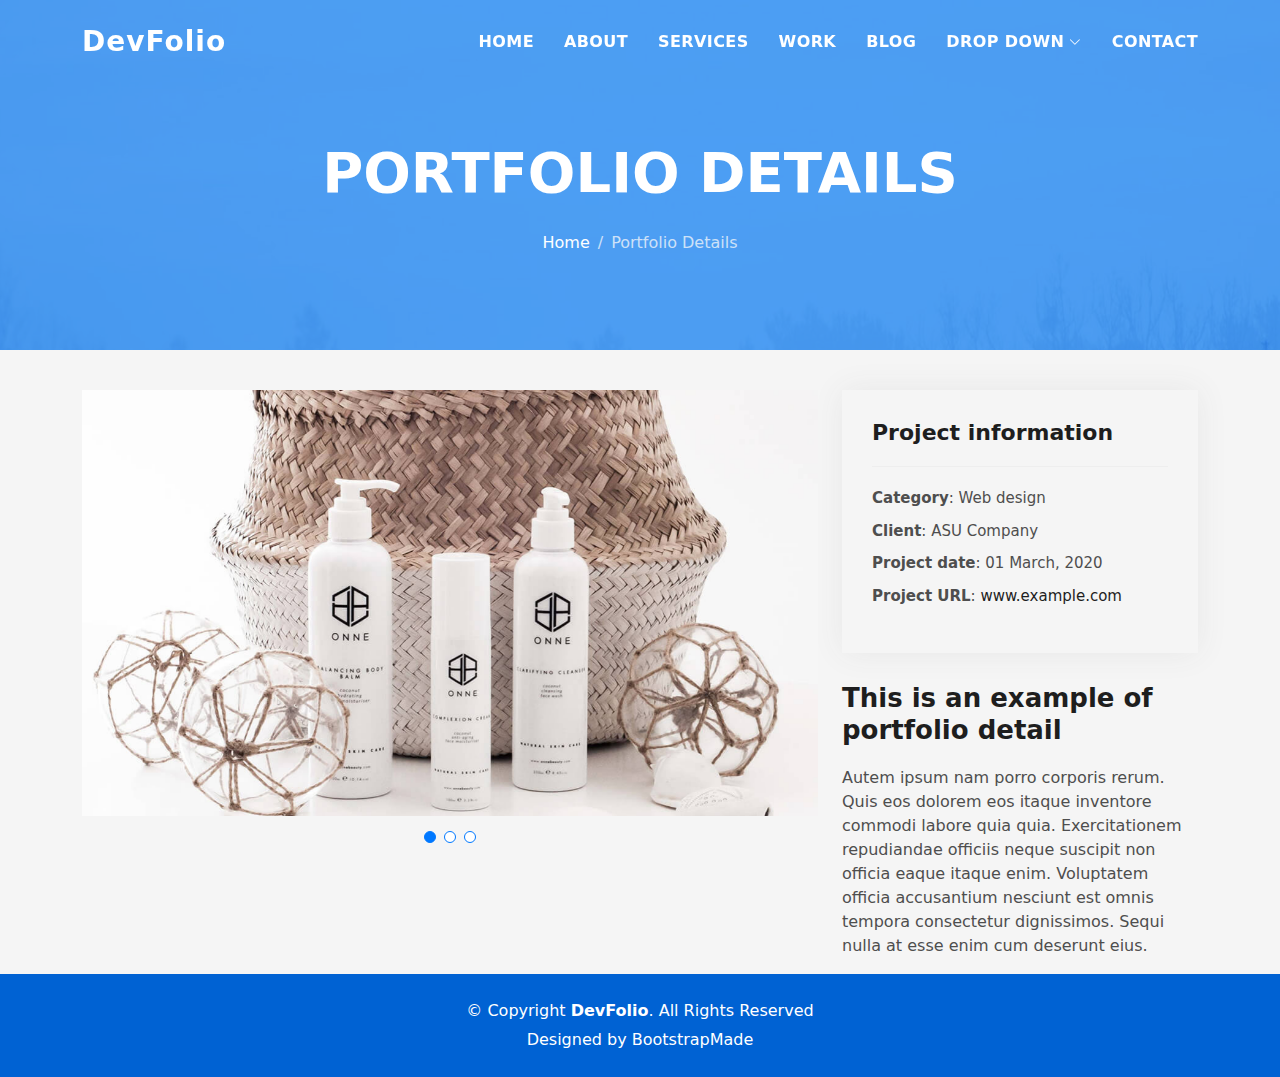
<file: portfolio-details.html>
<!DOCTYPE html>
<html lang="en">

<head>
  <meta charset="utf-8">
  <meta content="width=device-width, initial-scale=1.0" name="viewport">

  <title>DevFolio Bootstrap Portfolio Template - Portfolio Details</title>
  <meta content="" name="description">
  <meta content="" name="keywords">

  <!-- Favicons -->
  <link href="assets/img/favicon.png" rel="icon">
  <link href="assets/img/apple-touch-icon.png" rel="apple-touch-icon">

  <!-- Vendor CSS Files -->
  <link href="assets/vendor/bootstrap/css/bootstrap.min.css" rel="stylesheet">
  <link href="assets/vendor/bootstrap-icons/bootstrap-icons.css" rel="stylesheet">
  <link href="assets/vendor/glightbox/css/glightbox.min.css" rel="stylesheet">
  <link href="assets/vendor/swiper/swiper-bundle.min.css" rel="stylesheet">

  <!-- Template Main CSS File -->
  <link href="assets/css/style.css" rel="stylesheet">

  <!-- =======================================================
  * Template Name: DevFolio
  * Updated: May 30 2023 with Bootstrap v5.3.0
  * Template URL: https://bootstrapmade.com/devfolio-bootstrap-portfolio-html-template/
  * Author: BootstrapMade.com
  * License: https://bootstrapmade.com/license/
  ======================================================== -->
</head>

<body>

  <!-- ======= Header ======= -->
  <header id="header" class="fixed-top">
    <div class="container d-flex align-items-center justify-content-between">

      <h1 class="logo"><a href="index.html">DevFolio</a></h1>
      <!-- Uncomment below if you prefer to use an image logo -->
      <!-- <a href="index.html" class="logo"><img src="assets/img/logo.png" alt="" class="img-fluid"></a>-->

      <nav id="navbar" class="navbar">
        <ul>
          <li><a class="nav-link scrollto " href="#hero">Home</a></li>
          <li><a class="nav-link scrollto" href="#about">About</a></li>
          <li><a class="nav-link scrollto" href="#services">Services</a></li>
          <li><a class="nav-link scrollto " href="#work">Work</a></li>
          <li><a class="nav-link scrollto " href="#blog">Blog</a></li>
          <li class="dropdown"><a href="#"><span>Drop Down</span> <i class="bi bi-chevron-down"></i></a>
            <ul>
              <li><a href="#">Drop Down 1</a></li>
              <li class="dropdown"><a href="#"><span>Deep Drop Down</span> <i class="bi bi-chevron-right"></i></a>
                <ul>
                  <li><a href="#">Deep Drop Down 1</a></li>
                  <li><a href="#">Deep Drop Down 2</a></li>
                  <li><a href="#">Deep Drop Down 3</a></li>
                  <li><a href="#">Deep Drop Down 4</a></li>
                  <li><a href="#">Deep Drop Down 5</a></li>
                </ul>
              </li>
              <li><a href="#">Drop Down 2</a></li>
              <li><a href="#">Drop Down 3</a></li>
              <li><a href="#">Drop Down 4</a></li>
            </ul>
          </li>
          <li><a class="nav-link scrollto" href="#contact">Contact</a></li>
        </ul>
        <i class="bi bi-list mobile-nav-toggle"></i>
      </nav><!-- .navbar -->

    </div>
  </header><!-- End Header -->

  <div class="hero hero-single route bg-image" style="background-image: url(assets/img/overlay-bg.jpg)">
    <div class="overlay-mf"></div>
    <div class="hero-content display-table">
      <div class="table-cell">
        <div class="container">
          <h2 class="hero-title mb-4">Portfolio Details</h2>
          <ol class="breadcrumb d-flex justify-content-center">
            <li class="breadcrumb-item">
              <a href="#">Home</a>
            </li>
            <li class="breadcrumb-item active">Portfolio Details</li>
          </ol>
        </div>
      </div>
    </div>
  </div>

  <main id="main">

    <!-- ======= Portfolio Details Section ======= -->
    <section id="portfolio-details" class="portfolio-details">
      <div class="container">

        <div class="row gy-4">

          <div class="col-lg-8">
            <div class="portfolio-details-slider swiper">
              <div class="swiper-wrapper align-items-center">

                <div class="swiper-slide">
                  <img src="assets/img/portfolio-details-1.jpg" alt="">
                </div>

                <div class="swiper-slide">
                  <img src="assets/img/portfolio-details-2.jpg" alt="">
                </div>

                <div class="swiper-slide">
                  <img src="assets/img/portfolio-details-3.jpg" alt="">
                </div>

              </div>
              <div class="swiper-pagination"></div>
            </div>
          </div>

          <div class="col-lg-4">
            <div class="portfolio-info">
              <h3>Project information</h3>
              <ul>
                <li><strong>Category</strong>: Web design</li>
                <li><strong>Client</strong>: ASU Company</li>
                <li><strong>Project date</strong>: 01 March, 2020</li>
                <li><strong>Project URL</strong>: <a href="#">www.example.com</a></li>
              </ul>
            </div>
            <div class="portfolio-description">
              <h2>This is an example of portfolio detail</h2>
              <p>
                Autem ipsum nam porro corporis rerum. Quis eos dolorem eos itaque inventore commodi labore quia quia. Exercitationem repudiandae officiis neque suscipit non officia eaque itaque enim. Voluptatem officia accusantium nesciunt est omnis tempora consectetur dignissimos. Sequi nulla at esse enim cum deserunt eius.
              </p>
            </div>
          </div>

        </div>

      </div>
    </section><!-- End Portfolio Details Section -->

  </main><!-- End #main -->

  <!-- ======= Footer ======= -->
  <footer>
    <div class="container">
      <div class="row">
        <div class="col-sm-12">
          <div class="copyright-box">
            <p class="copyright">&copy; Copyright <strong>DevFolio</strong>. All Rights Reserved</p>
            <div class="credits">
              <!--
              All the links in the footer should remain intact.
              You can delete the links only if you purchased the pro version.
              Licensing information: https://bootstrapmade.com/license/
              Purchase the pro version with working PHP/AJAX contact form: https://bootstrapmade.com/buy/?theme=DevFolio
            -->
              Designed by <a href="https://bootstrapmade.com/">BootstrapMade</a>
            </div>
          </div>
        </div>
      </div>
    </div>
  </footer><!-- End  Footer -->

  <div id="preloader"></div>
  <a href="#" class="back-to-top d-flex align-items-center justify-content-center"><i class="bi bi-arrow-up-short"></i></a>

  <!-- Vendor JS Files -->
  <script src="assets/vendor/purecounter/purecounter_vanilla.js"></script>
  <script src="assets/vendor/bootstrap/js/bootstrap.bundle.min.js"></script>
  <script src="assets/vendor/glightbox/js/glightbox.min.js"></script>
  <script src="assets/vendor/swiper/swiper-bundle.min.js"></script>
  <script src="assets/vendor/typed.js/typed.umd.js"></script>
  <script src="assets/vendor/php-email-form/validate.js"></script>

  <!-- Template Main JS File -->
  <script src="assets/js/main.js"></script>

</body>

</html>
</file>
<file: docs/style.css>
:root { color-scheme: dark; }
* { box-sizing: border-box; }

body {
  margin: 0;
  font-family: ui-sans-serif, system-ui, -apple-system, Segoe UI, Roboto, Arial, sans-serif;
  background: #0b0f14;
  color: #e6edf3;
}

.wrap {
  max-width: 1100px;
  margin: 0 auto;
  padding: 18px;
}

header h1 { margin: 0 0 6px; font-size: 28px; }
header p { margin: 0 0 14px; color: #9aa7b2; }

.hud {
  display: flex;
  gap: 14px;
  align-items: baseline;
  justify-content: space-between;
  margin-bottom: 10px;
}

.controls {
  display: flex;
  gap: 12px;
  flex-wrap: wrap;
  color: #9aa7b2;
  font-size: 13px;
}

canvas {
  width: 100%;
  height: 620px;
  background: #06080b;
  border: 1px solid rgba(255,255,255,0.08);
  border-radius: 14px;
  display: block;
}

.muted { opacity: 0.72; }
#status { color: #b8c6d1; font-size: 14px; }
footer { margin-top: 10px; color: #9aa7b2; font-size: 12px; }
</file>
<file: assets/css/style.css>
/**
* Template Name: DevFolio
* Updated: May 30 2023 with Bootstrap v5.3.0
* Template URL: https://bootstrapmade.com/devfolio-bootstrap-portfolio-html-template/
* Author: BootstrapMade.com
* License: https://bootstrapmade.com/license/
*/

/*--------------------------------------------------------------
# General
--------------------------------------------------------------*/
body {
  background-color: #f5f5f5;
  color: #4e4e4e;
}

h1,
h2,
h3,
h4,
h5,
h6 {
  color: #1e1e1e;
}

a {
  color: #1e1e1e;
  text-decoration: none;
  transition: all 0.5s ease-in-out;
}

a:hover {
  color: #0078ff;
  text-decoration: none;
  transition: all 0.5s ease-in-out;
}

.p-r {
  position: relative;
}

.color-a {
  text-decoration: none;
  color: #0078ff;
}

.color-d {
  color: #f5f5f5;
}

.color-text-a {
  text-decoration: none;
  color: #4e4e4e;
}

.box-shadow,
.card-blog,
.work-box,
.service-box,
.paralax-mf {
  box-shadow: 0 13px 8px -10px rgba(0, 0, 0, 0.1);
}

.box-shadow-a,
.button:hover {
  text-decoration: none;
  box-shadow: 0 0 0 4px #cde1f8;
}

.display-5 {
  font-size: 2.5rem;
  font-weight: 300;
  line-height: 1.1;
}

.display-6 {
  font-size: 2rem;
  font-weight: 300;
  line-height: 1.1;
}

.avatar {
  width: 32px;
  height: 32px;
  margin-right: 4px;
  overflow: hidden;
}

.bg-image {
  background-repeat: no-repeat;
  background-attachment: fixed;
  background-size: cover;
  background-position: center center;
}

@media (max-width: 1024px) {
  .bg-image {
    background-attachment: scroll;
  }
}

.overlay-mf {
  background-color: #0078ff;
}

.overlay-mf {
  position: absolute;
  top: 0;
  left: 0px;
  padding: 0;
  height: 100%;
  width: 100%;
  opacity: 0.7;
}

.paralax-mf {
  position: relative;
  padding: 8rem 0;
}

.display-table {
  width: 100%;
  height: 100%;
  display: table;
}

.table-cell {
  display: table-cell;
  vertical-align: middle;
}

/*--/ Sections /--*/
.sect-4 {
  padding: 4rem 0;
}

.sect-pt4 {
  padding-top: 4rem;
}

.sect-mt4 {
  margin-top: 4rem;
}

/*--/ Title s /--*/
.title-s {
  font-weight: 600;
  color: #1e1e1e;
  font-size: 1.1rem;
}

/*--/ Title A /--*/
.title-box {
  margin-bottom: 4rem;
}

.title-a {
  text-decoration: none;
  font-size: 3rem;
  font-weight: bold;
  text-transform: uppercase;
}

.subtitle-a {
  text-decoration: none;
  color: #4e4e4e;
}

.line-mf {
  width: 40px;
  height: 5px;
  background-color: #0078ff;
  margin: 0 auto;
}

/*--/ Title Left /--*/
.title-box-2 {
  margin-bottom: 3rem;
}

.title-left {
  font-size: 2rem;
  position: relative;
}

.title-left:before {
  content: "";
  position: absolute;
  height: 3px;
  background-color: #0078ff;
  width: 100px;
  bottom: -12px;
}

/*------/ Box /------*/
.box-pl2 {
  padding-left: 2rem;
}

.box-shadow-full {
  padding: 3rem 1.25rem;
  position: relative;
  background-color: #fff;
  margin-bottom: 3rem;
  z-index: 2;
  box-shadow: 0 1px 1px 0 rgba(0, 0, 0, 0.06), 0 2px 5px 0 rgba(0, 0, 0, 0.2);
}

@media (min-width: 768px) {
  .box-shadow-full {
    padding: 3rem;
  }
}

/*------/ Socials /------*/
.socials {
  padding: 1.5rem 0;
}

.socials ul li {
  display: inline-block;
}

.socials .ico-circle {
  height: 40px;
  width: 40px;
  font-size: 1.2rem;
  border-radius: 50%;
  line-height: 1.6;
  margin: 0 15px 0 0;
  box-shadow: 0 0 0 3px #0078ff;
  transition: all 500ms ease;
}

.socials .ico-circle:hover {
  background-color: #0078ff;
  color: #fff;
  box-shadow: 0 0 0 3px #cde1f8;
  transition: all 500ms ease;
}

/*------/ Ul resect /------*/
.ul-resect,
.widget-tags ul,
.widget-sidebar .list-sidebar,
.box-comments .list-comments,
.blog-wrapper .post-meta ul,
.list-ico,
.socials ul {
  list-style: none;
  padding-left: 0;
  margin-bottom: 0;
}

.list-ico {
  line-height: 2;
}

.list-ico span {
  color: #0078ff;
  margin-right: 10px;
}

/*------/ Ico Circle /------*/
.ico-circle {
  height: 100px;
  width: 100px;
  font-size: 2rem;
  border-radius: 50%;
  line-height: 1.55;
  margin: 0 auto;
  text-align: center;
  box-shadow: 0 0 0 10px #0078ff;
  display: block;
}

/*------/ Owl Carousel /------*/
.owl-theme .owl-dots {
  text-align: center;
  margin-top: 18px;
}

.owl-theme .owl-dots .owl-dot {
  display: inline-block;
}

.owl-theme .owl-dots .owl-dot span {
  width: 18px;
  height: 7px;
  margin: 5px 5px;
  background: #cde1f8;
  border: 0px solid #cde1f8;
  display: block;
  transition: all 0.6s ease-in-out;
  cursor: pointer;
}

.owl-theme .owl-dots .owl-dot:hover span {
  background-color: #cde1f8;
}

.owl-theme .owl-dots .owl-dot.active span {
  background-color: #1B1B1B;
  width: 25px;
}

/*--/ Scrolltop s /--*/
.scrolltop-mf {
  position: relative;
  display: none;
}

.scrolltop-mf span {
  z-index: 999;
  position: fixed;
  width: 42px;
  height: 42px;
  background-color: #0078ff;
  opacity: 0.7;
  font-size: 1.6rem;
  line-height: 1.5;
  text-align: center;
  color: #fff;
  top: auto;
  left: auto;
  right: 30px;
  bottom: 50px;
  cursor: pointer;
  border-radius: 50%;
}

/*--------------------------------------------------------------
# Back to top button
--------------------------------------------------------------*/
.back-to-top {
  position: fixed;
  visibility: hidden;
  opacity: 0;
  right: 15px;
  bottom: 15px;
  z-index: 996;
  background: #0078ff;
  width: 40px;
  height: 40px;
  border-radius: 50px;
  transition: all 0.4s;
}

.back-to-top i {
  font-size: 28px;
  color: #fff;
  line-height: 0;
}

.back-to-top:hover {
  background: #298eff;
  color: #fff;
}

.back-to-top.active {
  visibility: visible;
  opacity: 1;
}

/*------/ Prelaoder /------*/
#preloader {
  position: fixed;
  top: 0;
  left: 0;
  right: 0;
  bottom: 0;
  z-index: 9999;
  overflow: hidden;
  background: #fff;
}

#preloader:before {
  content: "";
  position: fixed;
  top: calc(50% - 30px);
  left: calc(50% - 30px);
  border: 6px solid #f2f2f2;
  border-top: 6px solid #0078ff;
  border-radius: 50%;
  width: 60px;
  height: 60px;
  animation: animate-preloader 1s linear infinite;
}

@keyframes animate-preloader {
  0% {
    transform: rotate(0deg);
  }

  100% {
    transform: rotate(360deg);
  }
}

/*------/ Button /------*/
.button {
  display: inline-block;
  padding: 0.3rem 0.6rem;
  text-align: center;
  vertical-align: middle;
  -webkit-user-select: none;
  -moz-user-select: none;
  user-select: none;
  font-size: 1rem;
  border-radius: 0.3rem;
  border: 1px solid transparent;
  transition: all 500ms ease;
  cursor: pointer;
}

.button:focus {
  outline: 0;
}

.button:hover {
  background-color: #0062d3;
  color: #fff;
  transition: all 500ms ease;
}

.button-a {
  text-decoration: none;
  background-color: #0078ff;
  color: #fff;
  border-color: #cde1f8;
}

.button-big {
  padding: 0.9rem 2.3rem;
  font-size: 1.2rem;
}

.button-rouded {
  border-radius: 5rem;
}

.btn-lg {
  padding: 0.5rem 1rem;
  font-size: 1.25rem;
  line-height: 1.5;
  border-radius: 0.3rem;
}

/*--------------------------------------------------------------
# Header
--------------------------------------------------------------*/
#header {
  transition: all 0.5s;
  z-index: 997;
  padding: 20px 0;
}

#header .logo {
  font-size: 28px;
  margin: 0;
  padding: 0;
  font-weight: 600;
  letter-spacing: 1px;
}

#header .logo a {
  color: #fff;
}

#header .logo img {
  max-height: 40px;
}

#header.header-scrolled {
  background: rgba(0, 0, 0, 0.9);
  padding: 12px 0;
}

/*--------------------------------------------------------------
# Navigation Menu
--------------------------------------------------------------*/
/**
* Desktop Navigation 
*/
.navbar {
  padding: 0;
}

.navbar ul {
  margin: 0;
  padding: 0;
  display: flex;
  list-style: none;
  align-items: center;
}

.navbar li {
  position: relative;
}

.navbar>ul>li {
  white-space: nowrap;
  padding: 10px 0 10px 30px;
}

.navbar a,
.navbar a:focus {
  display: flex;
  align-items: center;
  justify-content: space-between;
  color: #fff;
  font-size: 16px;
  font-weight: 600;
  padding: 0;
  white-space: nowrap;
  transition: 0.3s;
  letter-spacing: 0.4px;
  position: relative;
  text-transform: uppercase;
}

.navbar a i,
.navbar a:focus i {
  font-size: 12px;
  line-height: 0;
  margin-left: 5px;
}

.navbar>ul>li>a:before {
  content: "";
  position: absolute;
  width: 100%;
  height: 2px;
  bottom: -6px;
  left: 0;
  width: 0;
  background-color: #fff;
  visibility: hidden;
  transition: all 0.3s ease-in-out 0s;
}

.navbar a:hover:before,
.navbar li:hover>a:before,
.navbar .active:before {
  visibility: visible;
  width: 80%;
}

.navbar a:hover,
.navbar .active,
.navbar .active:focus,
.navbar li:hover>a {
  color: #fff;
}

.navbar .dropdown ul {
  display: block;
  position: absolute;
  left: 30px;
  top: calc(100% + 30px);
  margin: 0;
  padding: 10px 0;
  z-index: 99;
  opacity: 0;
  visibility: hidden;
  background: #fff;
  box-shadow: 0px 0px 30px rgba(127, 137, 161, 0.25);
  transition: 0.3s;
}

.navbar .dropdown ul li {
  min-width: 200px;
}

.navbar .dropdown ul a {
  padding: 10px 20px;
  font-size: 14px;
  text-transform: none;
  color: #4e4e4e;
}

.navbar .dropdown ul a i {
  font-size: 12px;
}

.navbar .dropdown ul a:hover,
.navbar .dropdown ul .active:hover,
.navbar .dropdown ul li:hover>a {
  color: #0078ff;
}

.navbar .dropdown:hover>ul {
  opacity: 1;
  top: 100%;
  visibility: visible;
}

.navbar .dropdown .dropdown ul {
  top: 0;
  left: calc(100% - 30px);
  visibility: hidden;
}

.navbar .dropdown .dropdown:hover>ul {
  opacity: 1;
  top: 0;
  left: 100%;
  visibility: visible;
}

@media (max-width: 1366px) {
  .navbar .dropdown .dropdown ul {
    left: -90%;
  }

  .navbar .dropdown .dropdown:hover>ul {
    left: -100%;
  }
}

/**
* Mobile Navigation 
*/
.mobile-nav-toggle {
  color: #fff;
  font-size: 28px;
  cursor: pointer;
  display: none;
  line-height: 0;
  transition: 0.5s;
}

@media (max-width: 991px) {
  .mobile-nav-toggle {
    display: block;
  }

  .navbar ul {
    display: none;
  }
}

.navbar-mobile {
  position: fixed;
  overflow: hidden;
  top: 0;
  right: 0;
  left: 0;
  bottom: 0;
  background: rgba(78, 78, 78, 0.9);
  transition: 0.3s;
  z-index: 999;
}

.navbar-mobile .mobile-nav-toggle {
  position: absolute;
  top: 15px;
  right: 15px;
}

.navbar-mobile ul {
  display: block;
  position: absolute;
  top: 55px;
  right: 15px;
  bottom: 15px;
  left: 15px;
  padding: 10px 0;
  background-color: #fff;
  overflow-y: auto;
  transition: 0.3s;
}

.navbar-mobile>ul>li {
  padding: 0;
}

.navbar-mobile a:hover:before,
.navbar-mobile li:hover>a:before,
.navbar-mobile .active:before {
  visibility: hidden;
}

.navbar-mobile a,
.navbar-mobile a:focus {
  padding: 10px 20px;
  font-size: 15px;
  color: #4e4e4e;
}

.navbar-mobile a:hover,
.navbar-mobile .active,
.navbar-mobile li:hover>a {
  color: #0078ff;
}

.navbar-mobile .getstarted,
.navbar-mobile .getstarted:focus {
  margin: 15px;
}

.navbar-mobile .dropdown ul {
  position: static;
  display: none;
  margin: 10px 20px;
  padding: 10px 0;
  z-index: 99;
  opacity: 1;
  visibility: visible;
  background: #fff;
  box-shadow: 0px 0px 30px rgba(127, 137, 161, 0.25);
}

.navbar-mobile .dropdown ul li {
  min-width: 200px;
}

.navbar-mobile .dropdown ul a {
  padding: 10px 20px;
}

.navbar-mobile .dropdown ul a i {
  font-size: 12px;
}

.navbar-mobile .dropdown ul a:hover,
.navbar-mobile .dropdown ul .active:hover,
.navbar-mobile .dropdown ul li:hover>a {
  color: #0078ff;
}

.navbar-mobile .dropdown>.dropdown-active {
  display: block;
}

/*--------------------------------------------------------------
# Hero Section
--------------------------------------------------------------*/
.hero {
  height: 100vh;
  position: relative;
  color: #fff;
}

.hero .hero-content {
  text-align: center;
  position: absolute;
}

.hero .overlay-itro {
  background-color: rgba(0, 0, 0, 0.6);
  position: absolute;
  top: 0;
  left: 0px;
  padding: 0;
  height: 100%;
  width: 100%;
  opacity: 100;
}

.hero .hero-title {
  color: #fff;
  font-weight: 600;
  font-size: 3rem;
}

@media (min-width: 768px) {
  .hero .hero-title {
    font-size: 4.5rem;
  }
}

.hero .hero-subtitle {
  font-size: 1.5rem;
  font-weight: 600;
}

@media (min-width: 768px) {
  .hero .hero-subtitle {
    font-size: 2.5rem;
  }
}

.hero .text-slider-items {
  display: none;
}

.hero-single {
  height: 350px;
}

.hero-single .hero-content {
  margin-top: 30px;
}

.hero-single .hero-title {
  text-transform: uppercase;
  font-size: 3rem;
}

@media (min-width: 768px) {
  .hero-single .hero-title {
    font-size: 3.5rem;
  }
}

.hero-single .breadcrumb {
  background-color: transparent;
  color: #0078ff;
}

.hero-single .breadcrumb .breadcrumb-item:before {
  color: #cde1f8;
}

.hero-single .breadcrumb .breadcrumb-item.active {
  color: #cde1f8;
}

.hero-single .breadcrumb a {
  color: #fff;
}

/*--------------------------------------------------------------
# About
--------------------------------------------------------------*/
.about-mf .box-shadow-full {
  padding-top: 4rem;
  padding-bottom: 4rem;
}

.about-mf .about-img {
  margin-bottom: 2rem;
}

.about-mf .about-img img {
  margin-left: 10px;
}

@media (min-width: 767px) {
  .about-mf .box-pl2 {
    margin-top: 3rem;
    padding-left: 0rem;
  }
}

.skill-mf span {
  color: #4e4e4e;
}

.skill-mf .progress {
  background-color: #cde1f8;
  margin: 0.5rem 0 1.2rem 0;
  border-radius: 0;
  height: 0.7rem;
}

.skill-mf .progress .progress-bar {
  height: 0.7rem;
  background-color: #0078ff;
}

/*--------------------------------------------------------------
# Services
--------------------------------------------------------------*/
.service-box {
  background-color: #fff;
  padding: 2.5rem 1.3rem;
  border-radius: 1rem;
  margin-bottom: 3rem;
  text-align: center;
}

.service-box:hover .ico-circle {
  transition: all 500ms ease;
  color: #fff;
  background-color: #0078ff;
  box-shadow: 0 0 0 10px #cde1f8;
}

.service-box .service-ico {
  margin-bottom: 1rem;
  color: #1e1e1e;
}

.service-box .ico-circle {
  transition: all 500ms ease;
  display: inline-flex;
  align-items: center;
  justify-content: center;
}

.service-box .ico-circle i {
  line-height: 0;
  font-size: 40px;
}

.service-box .s-title {
  font-size: 1.4rem;
  text-transform: uppercase;
  text-align: center;
  padding: 0.4rem 0;
}

.service-box .s-description {
  color: #4e4e4e;
}

/*--------------------------------------------------------------
# Counter
--------------------------------------------------------------*/
.counter-box {
  color: #fff;
  text-align: center;
}

@media (min-width: 577px) {
  .counter-box {
    margin-bottom: 1.8rem;
  }
}

.counter-ico {
  margin-bottom: 1rem;
}

.counter-ico .ico-circle {
  height: 60px;
  width: 60px;
  line-height: 1.5;
  box-shadow: 0 0 0 10px #cde1f8;
}

.counter-num .counter {
  font-size: 2rem;
  margin-bottom: 0;
}

/*--------------------------------------------------------------
# Portfolio
--------------------------------------------------------------*/
.work-box {
  margin-bottom: 3rem;
  -webkit-backface-visibility: hidden;
  backface-visibility: hidden;
  background-color: #fff;
}

.work-box:hover img {
  transform: scale(1.3);
}

.work-img {
  display: block;
  overflow: hidden;
}

.work-img img {
  transition: all 1s;
}

.work-content {
  padding: 2rem 3% 1rem 4%;
}

.work-content .w-more {
  color: #4e4e4e;
  font-size: 0.8rem;
}

.work-content .w-more .w-ctegory {
  color: #0078ff;
}

.work-content .w-like {
  font-size: 2.5rem;
  color: #0078ff;
  float: right;
}

.work-content .w-like a {
  color: #0078ff;
}

.work-content .w-like .num-like {
  font-size: 0.7rem;
}

.w-title {
  font-size: 1.2rem;
}

/*--------------------------------------------------------------
# Portfolio Details
--------------------------------------------------------------*/
.portfolio-details {
  padding-top: 40px;
}

.portfolio-details .portfolio-details-slider img {
  width: 100%;
}

.portfolio-details .portfolio-details-slider .swiper-pagination {
  margin-top: 20px;
  position: relative;
}

.portfolio-details .portfolio-details-slider .swiper-pagination .swiper-pagination-bullet {
  width: 12px;
  height: 12px;
  background-color: #fff;
  opacity: 1;
  border: 1px solid #0078ff;
}

.portfolio-details .portfolio-details-slider .swiper-pagination .swiper-pagination-bullet-active {
  background-color: #0078ff;
}

.portfolio-details .portfolio-info {
  padding: 30px;
  box-shadow: 0px 0 30px rgba(78, 78, 78, 0.08);
}

.portfolio-details .portfolio-info h3 {
  font-size: 22px;
  font-weight: 700;
  margin-bottom: 20px;
  padding-bottom: 20px;
  border-bottom: 1px solid #eee;
}

.portfolio-details .portfolio-info ul {
  list-style: none;
  padding: 0;
  font-size: 15px;
}

.portfolio-details .portfolio-info ul li+li {
  margin-top: 10px;
}

.portfolio-details .portfolio-description {
  padding-top: 30px;
}

.portfolio-details .portfolio-description h2 {
  font-size: 26px;
  font-weight: 700;
  margin-bottom: 20px;
}

.portfolio-details .portfolio-description p {
  padding: 0;
}

/*--------------------------------------------------------------
# Testimonials
--------------------------------------------------------------*/
.testimonial-box {
  color: #fff;
  text-align: center;
}

.testimonial-box .author-test {
  margin-top: 1rem;
}

.testimonial-box .author-test img {
  margin: 0 auto;
}

.testimonial-box .author {
  color: #fff;
  text-transform: uppercase;
  font-weight: 600;
  margin: 1rem 0;
  display: block;
  font-size: 1.4rem;
}

.testimonial-box .comit {
  font-size: 2rem;
  color: #0078ff;
  background-color: #fff;
  width: 52px;
  height: 52px;
  display: block;
  margin: 0 auto;
  border-radius: 50%;
  line-height: 1.6;
}

@media (min-width: 768px) {
  .testimonial-box .description {
    padding: 0 5rem;
  }
}

@media (min-width: 992px) {
  .testimonial-box .description {
    padding: 0 8rem;
  }
}

@media (min-width: 1200px) {
  .testimonial-box .description {
    padding: 0 13rem;
  }
}

.swiper-pagination {
  margin-top: 20px;
  position: relative;
}

.swiper-pagination .swiper-pagination-bullet {
  width: 12px;
  height: 12px;
  background-color: rgba(255, 255, 255, 0.4);
  opacity: 1;
}

.swiper-pagination .swiper-pagination-bullet-active {
  background-color: #fff;
}

/*--------------------------------------------------------------
# Contact
--------------------------------------------------------------*/
.footer-paralax {
  padding: 4rem 0 0 0;
}

.contact-mf {
  margin-top: 4rem;
}

@media (min-width: 767px) {
  .contact-mf .box-pl2 {
    margin-top: 3rem;
    padding-left: 0rem;
  }
}

.php-email-form .error-message {
  display: none;
  color: #fff;
  background: #ed3c0d;
  text-align: center;
  padding: 15px;
  font-weight: 600;
}

.php-email-form .sent-message {
  display: none;
  color: #fff;
  background: #18d26e;
  text-align: center;
  padding: 15px;
  font-weight: 600;
}

.php-email-form .loading {
  display: none;
  background: #fff;
  text-align: center;
  padding: 15px;
}

.php-email-form .loading:before {
  content: "";
  display: inline-block;
  border-radius: 50%;
  width: 24px;
  height: 24px;
  margin: 0 10px -6px 0;
  border: 3px solid #18d26e;
  border-top-color: #eee;
  animation: animate-loading 1s linear infinite;
}

.php-email-form input,
.php-email-form textarea {
  border-radius: 0;
  box-shadow: none;
  font-size: 14px;
}

.php-email-form input:focus,
.php-email-form textarea:focus {
  border-color: #0078ff;
}

.php-email-form input {
  padding: 10px 15px;
}

.php-email-form textarea {
  padding: 12px 15px;
  margin-bottom: 0;
}

.php-email-form button[type=submit] {
  background: #0078ff;
  border: 0;
  padding: 10px 24px;
  color: #fff;
  transition: 0.4s;
}

.php-email-form button[type=submit]:hover {
  background: #3393ff;
}

@keyframes animate-loading {
  0% {
    transform: rotate(0deg);
  }

  100% {
    transform: rotate(360deg);
  }
}

/*--------------------------------------------------------------
# Blog
--------------------------------------------------------------*/
@media (min-width: 767px) {
  .card-blog {
    margin-bottom: 3rem;
  }
}

.card-blog .card-body {
  position: relative;
}

.card-blog .card-category-box {
  position: absolute;
  text-align: center;
  top: -16px;
  left: 15px;
  right: 15px;
  line-height: 25px;
  overflow: hidden;
}

.card-blog .card-category {
  display: inline-block;
  color: #fff;
  padding: 0 15px 5px;
  overflow: hidden;
  background-color: #0078ff;
  border-radius: 4px;
}

.card-blog .card-category .category {
  color: #fff;
  display: inline-block;
  text-transform: uppercase;
  font-size: 0.7rem;
  letter-spacing: 0.1px;
  margin-bottom: 0;
}

.card-blog .card-title {
  font-size: 1.3rem;
  margin-top: 0.6rem;
}

.card-blog .card-description {
  color: #4e4e4e;
}

.card-blog .post-author {
  display: inline-block;
}

.card-blog .post-date {
  color: #4e4e4e;
  display: inline-block;
  float: right;
}

/*--------------------------------------------------------------
# Blog Single
--------------------------------------------------------------*/
.post-box,
.form-comments,
.box-comments,
.widget-sidebar {
  padding: 2rem;
  background-color: #fff;
  margin-bottom: 3rem;
}

@media (min-width: 768px) {

  .post-box,
  .form-comments,
  .box-comments,
  .widget-sidebar {
    padding: 3rem;
  }
}

.blog-wrapper .article-title {
  font-size: 1.5rem;
}

@media (min-width: 768px) {
  .blog-wrapper .article-title {
    font-size: 1.9rem;
  }
}

.blog-wrapper .post-meta {
  margin: 1rem 0;
}

.blog-wrapper .post-meta ul {
  border-left: 4px solid #0078ff;
  margin-top: 1rem;
}

.blog-wrapper .post-meta ul li {
  display: inline-block;
  margin-left: 15px;
}

.blog-wrapper .post-meta ul a {
  color: #0078ff;
}

.blog-wrapper .post-meta ul span {
  color: #1e1e1e;
}

.blog-wrapper .blockquote {
  border-left: 4px solid #0078ff;
  padding: 18px;
  font-style: italic;
}

/*------/ Comments /------*/
.box-comments .list-comments li {
  padding-bottom: 40px;
}

.box-comments .list-comments .comment-avatar {
  display: table-cell;
  vertical-align: top;
}

.box-comments .list-comments .comment-avatar img {
  width: 80px;
  height: 80px;
}

.box-comments .list-comments .comment-author {
  font-size: 1.3rem;
}

@media (min-width: 768px) {
  .box-comments .list-comments .comment-author {
    font-size: 1.5rem;
  }
}

.box-comments .list-comments .comment-details {
  display: table-cell;
  vertical-align: top;
  padding-left: 25px;
}

.box-comments .list-comments a {
  color: #0078ff;
}

.box-comments .list-comments span {
  color: #1e1e1e;
  font-style: italic;
}

.box-comments .comment-children {
  margin-left: 40px;
}

/*------/ Sidebar /------*/
.widget-sidebar .sidebar-title {
  font-size: 1.6rem;
  font-weight: 600;
  border-left: 5px solid #0078ff;
  padding-left: 15px;
  text-transform: uppercase;
  margin-bottom: 1.5rem;
}

.widget-sidebar .list-sidebar li {
  position: relative;
  padding: 6px 0 6px 24px;
}

.widget-sidebar .list-sidebar li:before {
  position: absolute;
  content: "";
  width: 10px;
  height: 1px;
  left: 0;
  background-color: #0078ff;
  top: 20px;
}

.sidebar-search input {
  background-color: #fff;
  border-radius: 0;
  transition: all 0.5s ease-in-out;
}

.sidebar-search .btn-search {
  background-color: #0078ff;
  border-color: #0078ff;
  border-radius: 0;
  padding-left: 20px;
  padding-right: 20px;
}

.widget-tags ul li {
  display: inline-block;
  background-color: #0078ff;
  padding: 0.2rem 0.6rem;
  margin-bottom: 0.5rem;
  border-radius: 15px;
}

.widget-tags ul li a {
  color: #fff;
}

/*--------------------------------------------------------------
# Footer
--------------------------------------------------------------*/
footer {
  text-align: center;
  color: #fff;
  padding: 25px 0;
  background: #0062d3;
}

footer .copyright {
  margin-bottom: 0.3rem;
}

footer .credits {
  margin-bottom: 0;
}

footer .credits a {
  color: #fff;
}
</file>
